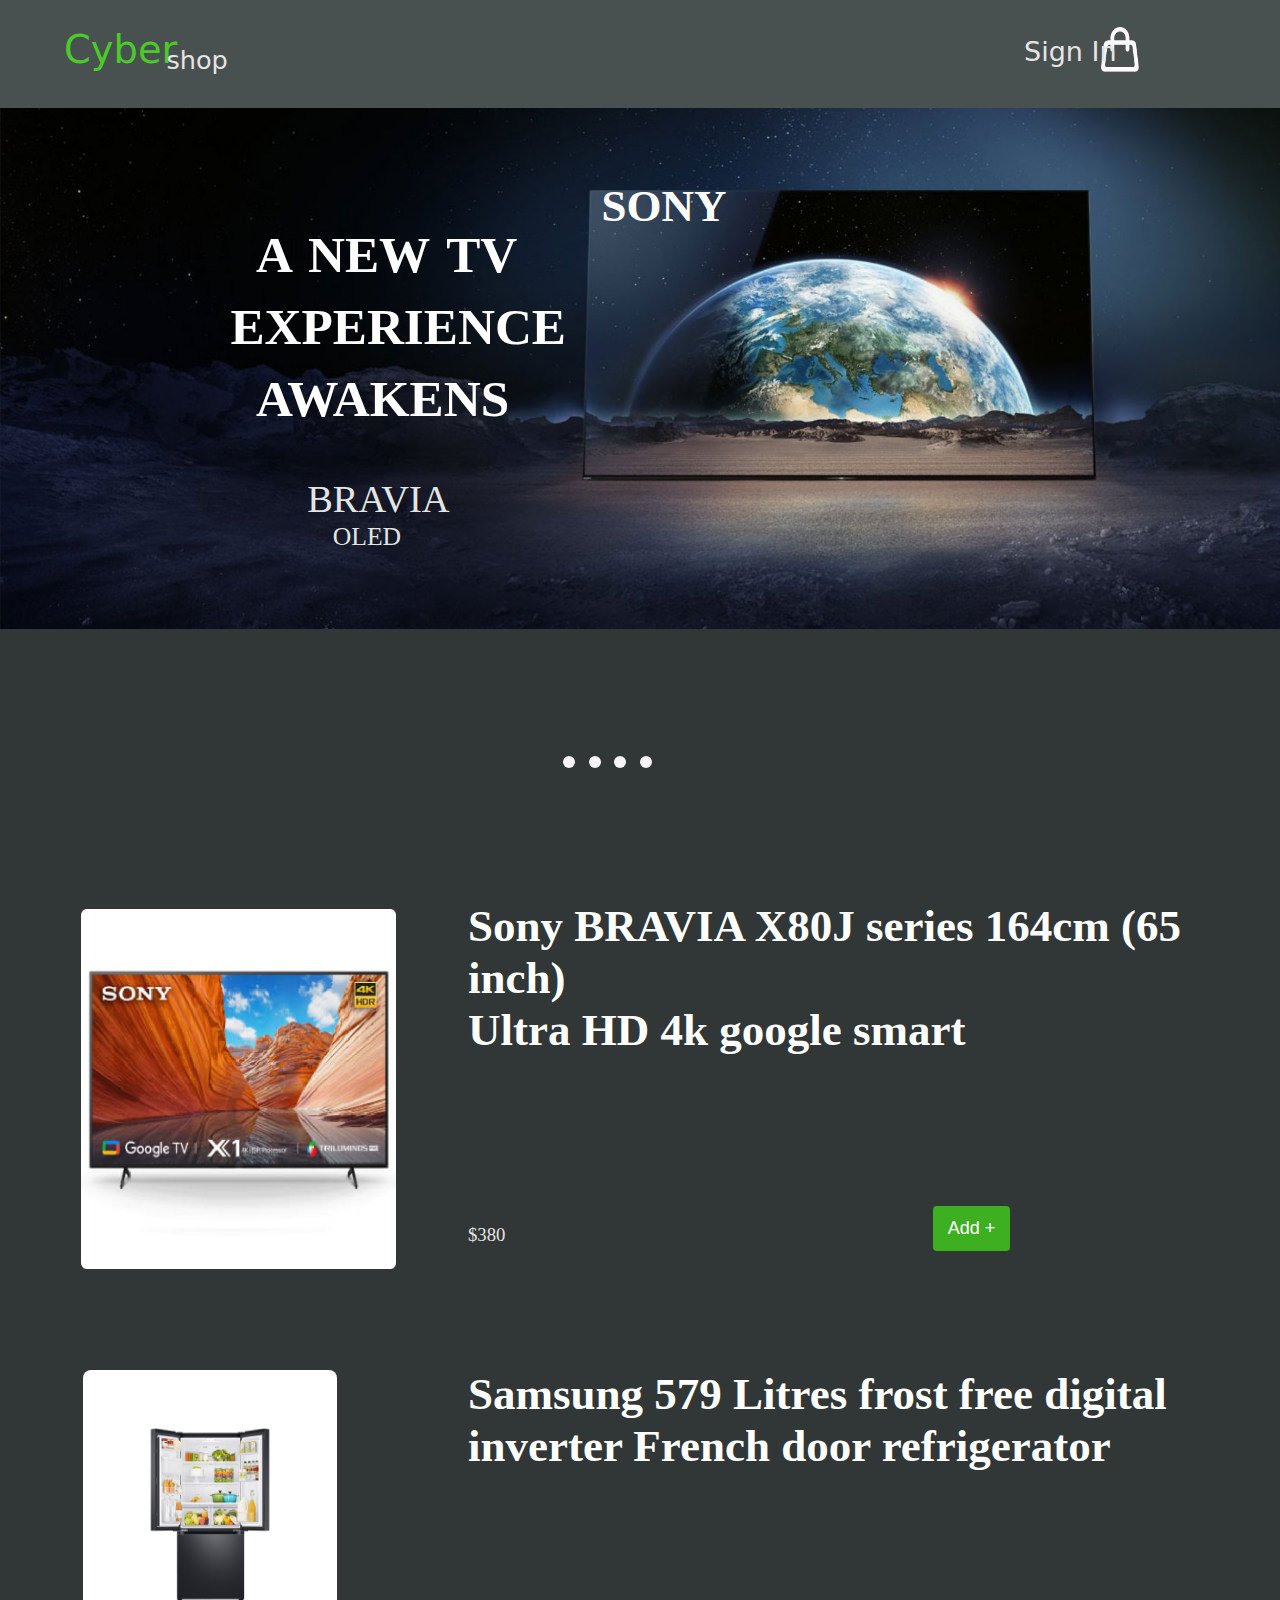
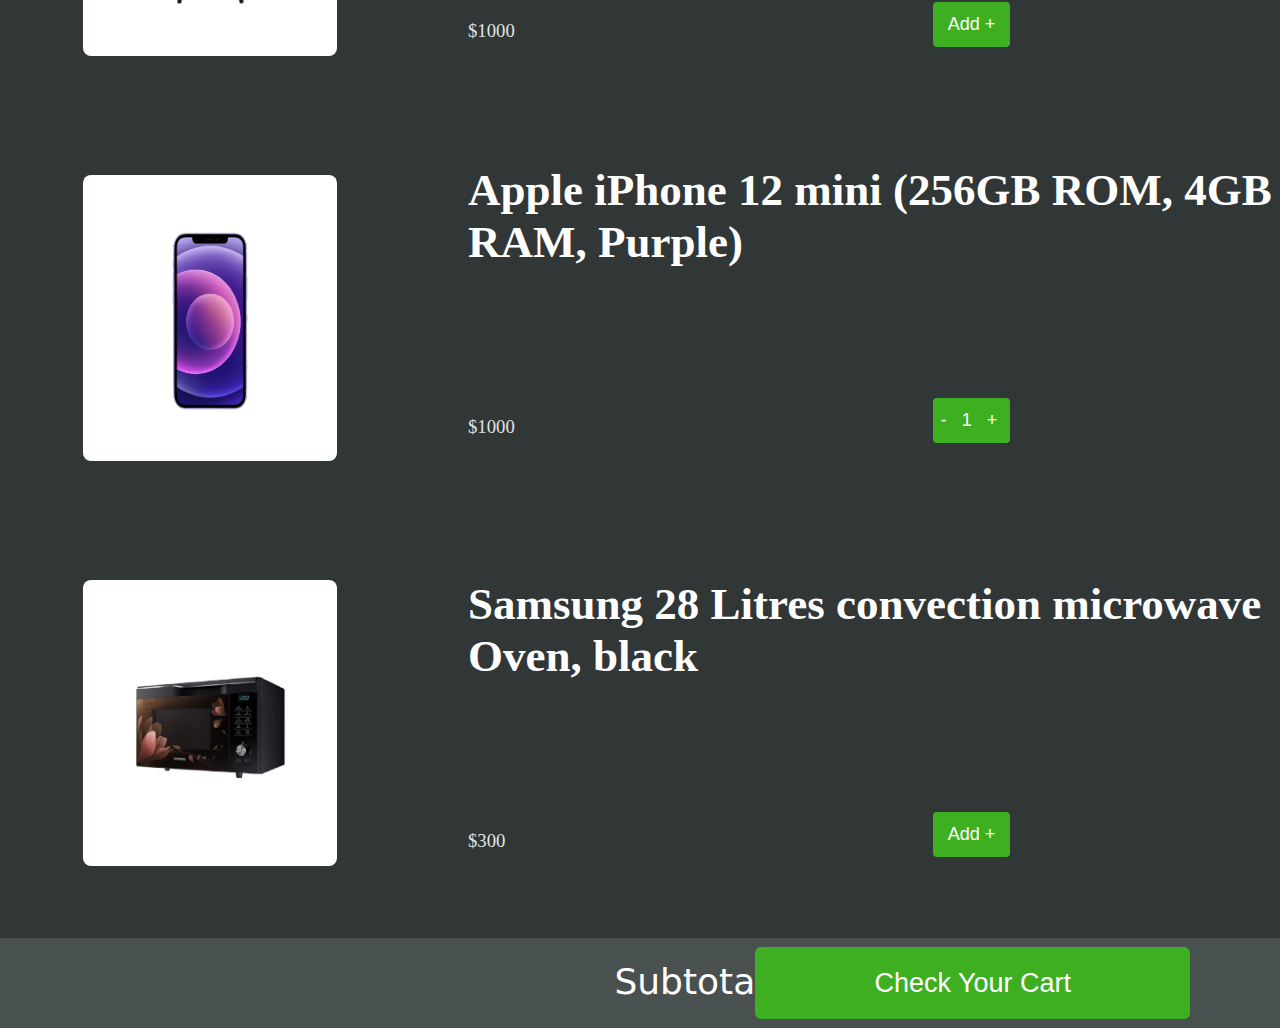
<file: index.html>
<!DOCTYPE html>
<html lang="en">
  <head>
    <meta charset="UTF-8" />
    <meta http-equiv="X-UA-Compatible" content="IE=edge" />
    <meta name="viewport" content="width=device-width, initial-scale=1.0" />

    <link rel="stylesheet" href="style.css" />

    <title>CYBER SHOP</title>
  </head>
  <body>
    <section>
      <img src="img/Mask Group 4.png" alt="this is background" />
      </div>
      <div class="anewtvexp">
      <!-- <img src="img/A NEW TVEXPERIENCEAWAKENS.png" class="anewtvexp" /> -->
      <h2 class="anewtv">A NEW TV</h2>
      <h1 class="exp">EXPERIENCE</h1>
      <h2 class="awa">AWAKENS</h2>
      </div>
      <div class="sony">
      <!-- <img src="img/sony-256.png" class="sony" /> -->
      <h2>SONY</h2>
      </div>
      <div class="bravo">
        <h2>BRAVIA</h2>
        <h3>OLED</h3>
        </div>
    </section>
    <!-- This is a section of all the subimages -->
  <section class=" subimages">
      
      <!-- class of tv -->
   <div class="tv">
       <img class="tvimg" src="img/sony tv.png">
       <h2 >Sony BRAVIA X80J series 164cm (65 inch)</br>
        Ultra HD 4k google smart</h2>
        <h3>$380</h3>
        <button class="btn">Add +</button>
    </div>
<!-- fridge as mobile phone  -->
    <div class="fridge">
        <img class ="refredige" src="img/phone.png">
        <h2>Apple iPhone 12 mini (256GB ROM, 4GB<br>
            RAM, Purple)
        <h3>$1000</h3>
        <button class="btn2">-  1  +</button>
    </div>


<!-- Phone as a fridge  -->
    <div class="phone">
        <img class="mob" src="img/fridge.png">
        <h2 > Samsung 579 Litres frost free digital<br>
            inverter French door refrigerator</h2>
            <h3>$1000</h3>
            <button class="btn1">Add +</button>
        </div>
    
        <!-- Class of microven  -->
    <div class="microoven">
            <img class="ove" src="img/oven.png">
            <h2 >Samsung 28 Litres convection microwave<br>
                Oven, black  </h2>
                <h3>$300</h3>
                <button class="btn3">Add +</button>
    </div>
    <!-- Division for navbar -->
    
    <div class="navbar">
        <div class="header">
        </div>
        <div class="cartpic">
            <a href="cart.html" >   <img class="cartt " src="img/cart.png" alt="this is a cart" > </a>
        </div>
        <div class="Cyber">
            <p>Cyber</p>
            <p class="shop">shop</p>
        </div>
        <div class="sign">
            <p class="sig"><a href="singin.html" value="Sign In">Sign In</a></p>
        </div>
        <div class="footer">
            <div class="total">
                <h1>Subtotal: $1000</h1>
                <a href="cart.html">  <button class="checkcart">Check Your Cart</button></a>

            </div>
        </div>
        <div class="menu">
            <div class="dots">

            </div>
            <div class="dots2">

            </div>
            <div class="dots3">

            </div>
            <div class="dots4">

            </div>
        </div>

    
        
    </section>
  </body>
</html>
</file>
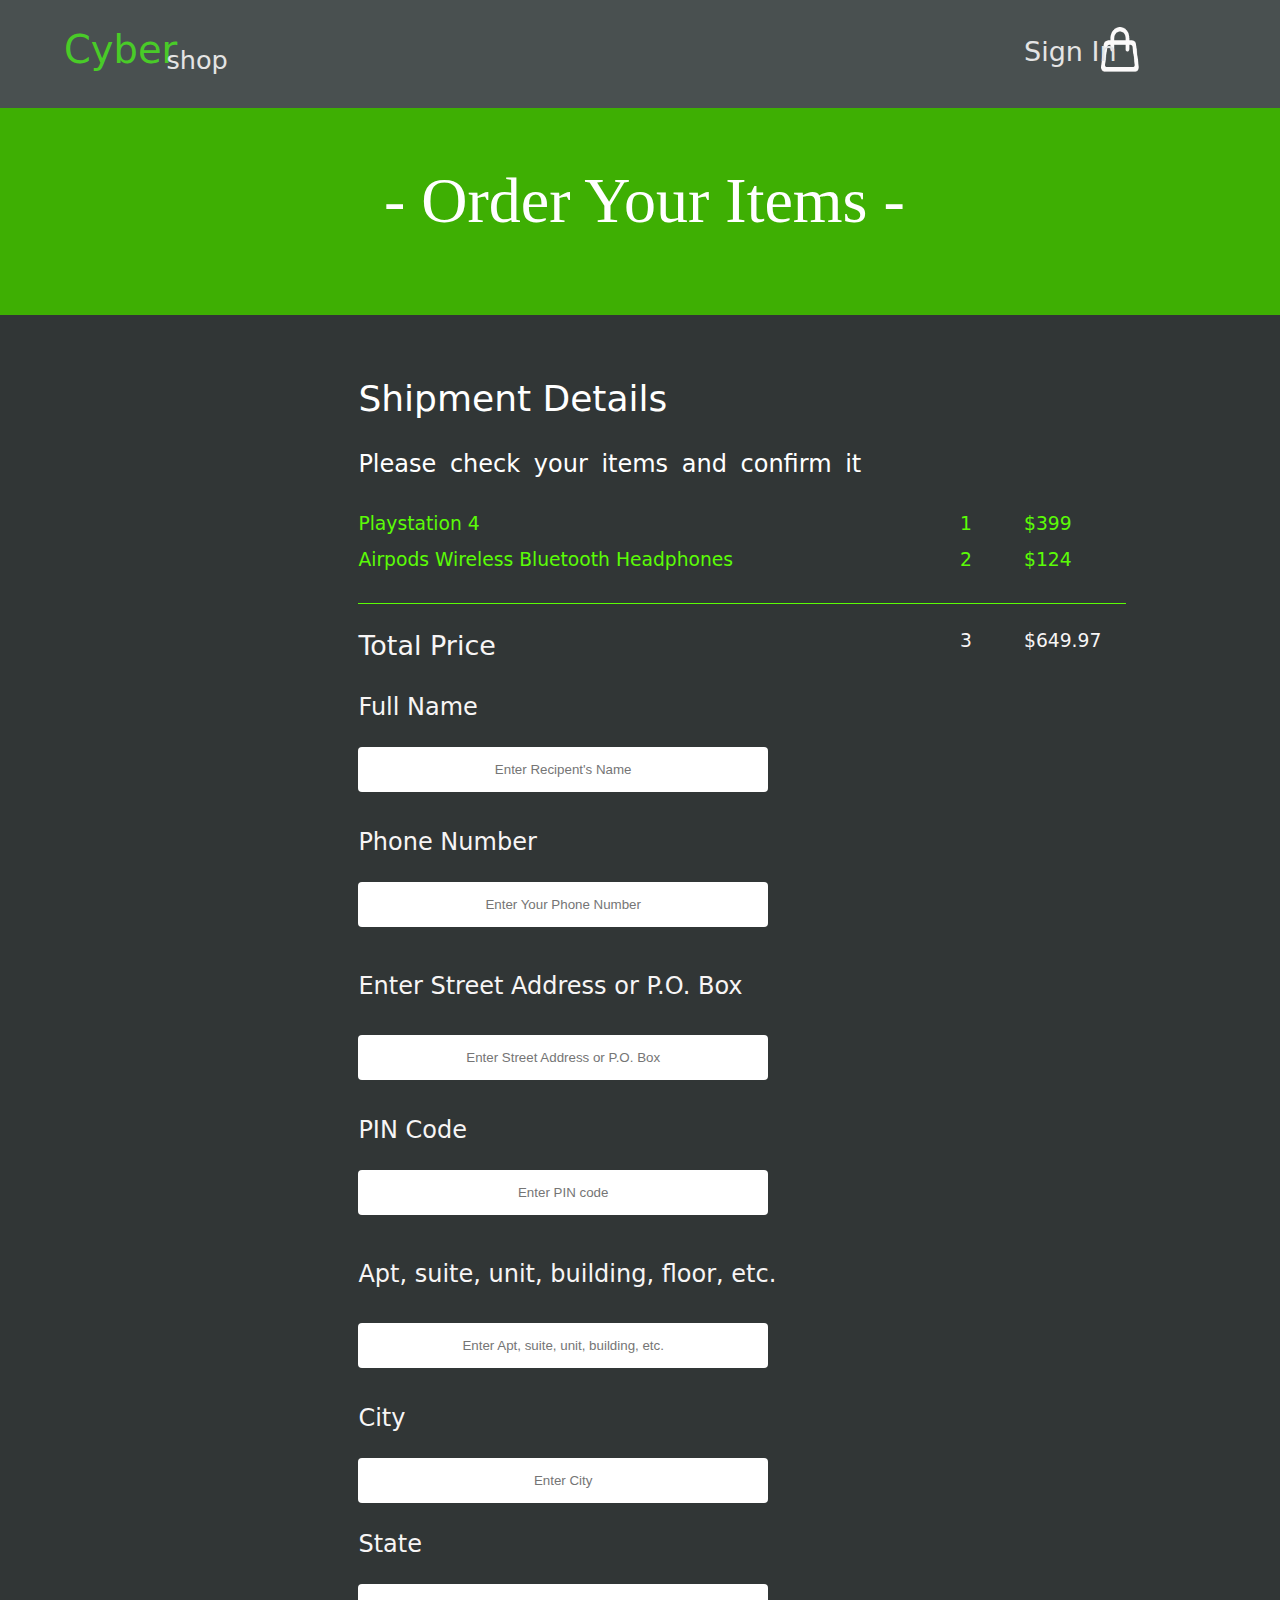
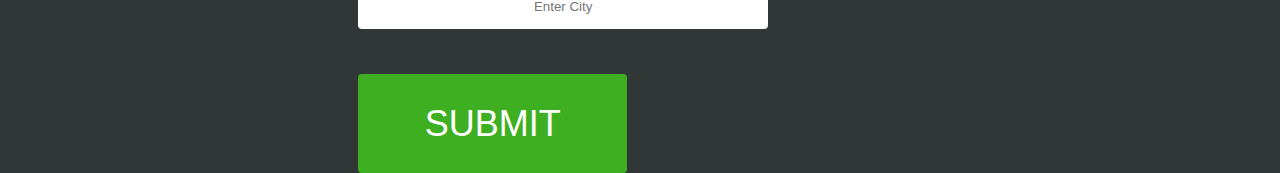
<file: cart.html>
<!DOCTYPE html>
<html lang="en">
  <head>
    <meta charset="UTF-8" />
    <meta http-equiv="X-UA-Compatible" content="IE=edge" />
    <meta name="viewport" content="width=device-width, initial-scale=1.0" />

    <link rel="stylesheet" href="style.css" />

    <title>CYBER SHOP</title>
  </head>
  <body>
    <section></section>
        <div class="navbar">
            <div class="header">
            </div>
        <div class="cartpic">
            <a href="cart.html" >  <img class="cartt " src="img/cart.png" alt="this is a cart"></a>
        </div>
        <div class="Cyber">
            <p>Cyber</p>
            <p class="shop">shop</p>
        </div>
        <div class="sign">
            <p class="sig"><a href="singin.html" value="Sign In">Sign In</a></p>
        </div>
    </section>
    <section class="ordercontain">
        <div class="orderitms">
            <h1>- Order Your Items -</h1>
        </div>
        <div class="shiphead">
            <h1>Shipment Details</h1>
            <h2 class="checksentence">Please check your items and confirm it</h2>
        </div>
        <div class="orderdetails">
            <div class="ordereditems">
                <h3>Playstation 4</h3>
                
            </div>
            <div class="ordereditems2">
                <h3>Airpods Wireless Bluetooth Headphones</h3>
            </div>
            <div class="line">

            </div>
            <div class="ordertotal">
                <h4>Total Price</h4>
            </div>
            <div class="orderquantity">
                <h3 class="quantity">1 </h3>
                <h3 class="cost">$399</h3>
                </div>
            <div class="orderquantity2">
                <h3 class="quantity2">2 </h3>
                <h3 class="cost2">$124</h3>
            </div>
            <div class="orderquantity">
                <h3 class="total">3 </h3>
                <h3 class="costtotal">$649.97</h3>
            </div>
            <div class="toenterdetails">
                <h2 class="name">Full Name</h2>
                <!-- <textarea placeholder="Enter Recepient's Name" ></textarea> -->
                <input type="text" class="emailField" placeholder="Enter Recipent's Name" style="text-align: center" name="email" />
            </div>
            <div class="phonenum">
                <h2 class="name">Phone Number</h2>
                <input type="text" class="phonenumber" placeholder="Enter Your Phone Number" style="text-align: center" name="email" />


            </div>
            <div class="address">
                <h2 class="name">Enter Street Address or P.O. Box </h2>
                <input type="text" class="streetaddress" placeholder="Enter Street Address or P.O. Box" style="text-align: center" name="email" />


            </div>
            <div class="pin">
                <h2 class="name">PIN Code</h2>
                <input type="text" class="pincode" placeholder="Enter PIN code" style="text-align: center" name="email" />


            </div>
            <div class="aptsuite">
                <h2 class="name">Apt, suite, unit, building, floor, etc. </h2>
                <input type="text" class="unit" placeholder="Enter Apt, suite, unit, building, etc." style="text-align: center" name="email" />


            </div>
            <div class="city">
                <h2 class="name">City</h2>
                <input type="text" class="citydetails" placeholder="Enter City" style="text-align: center" name="email" />


            </div>
            <div class="state">
                <h2 class="name">State</h2>
                <input type="text" class="statedetails" placeholder="Enter City" style="text-align: center" name="email" />


            </div>
            <button type="submit" class="submitbutton">SUBMIT</button>
        </div>






    </section>
  </body>
</html>
</file>
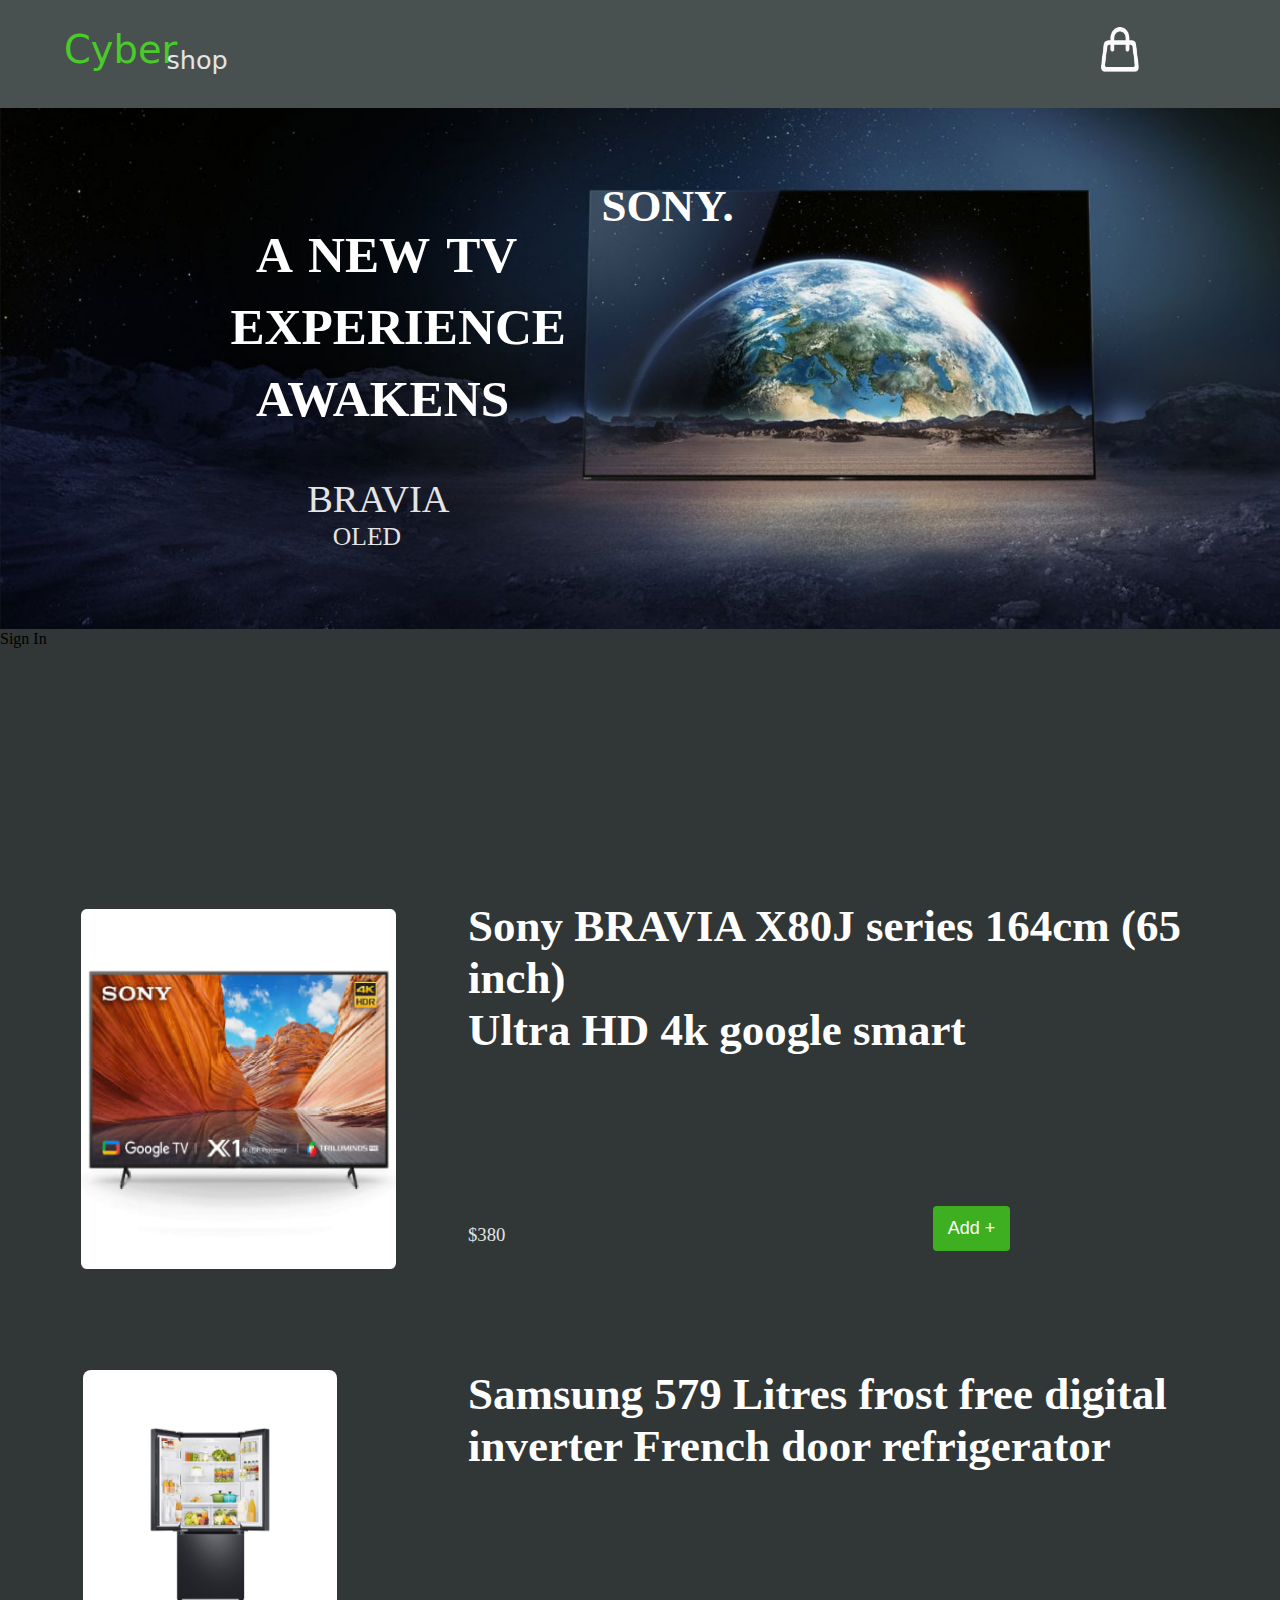
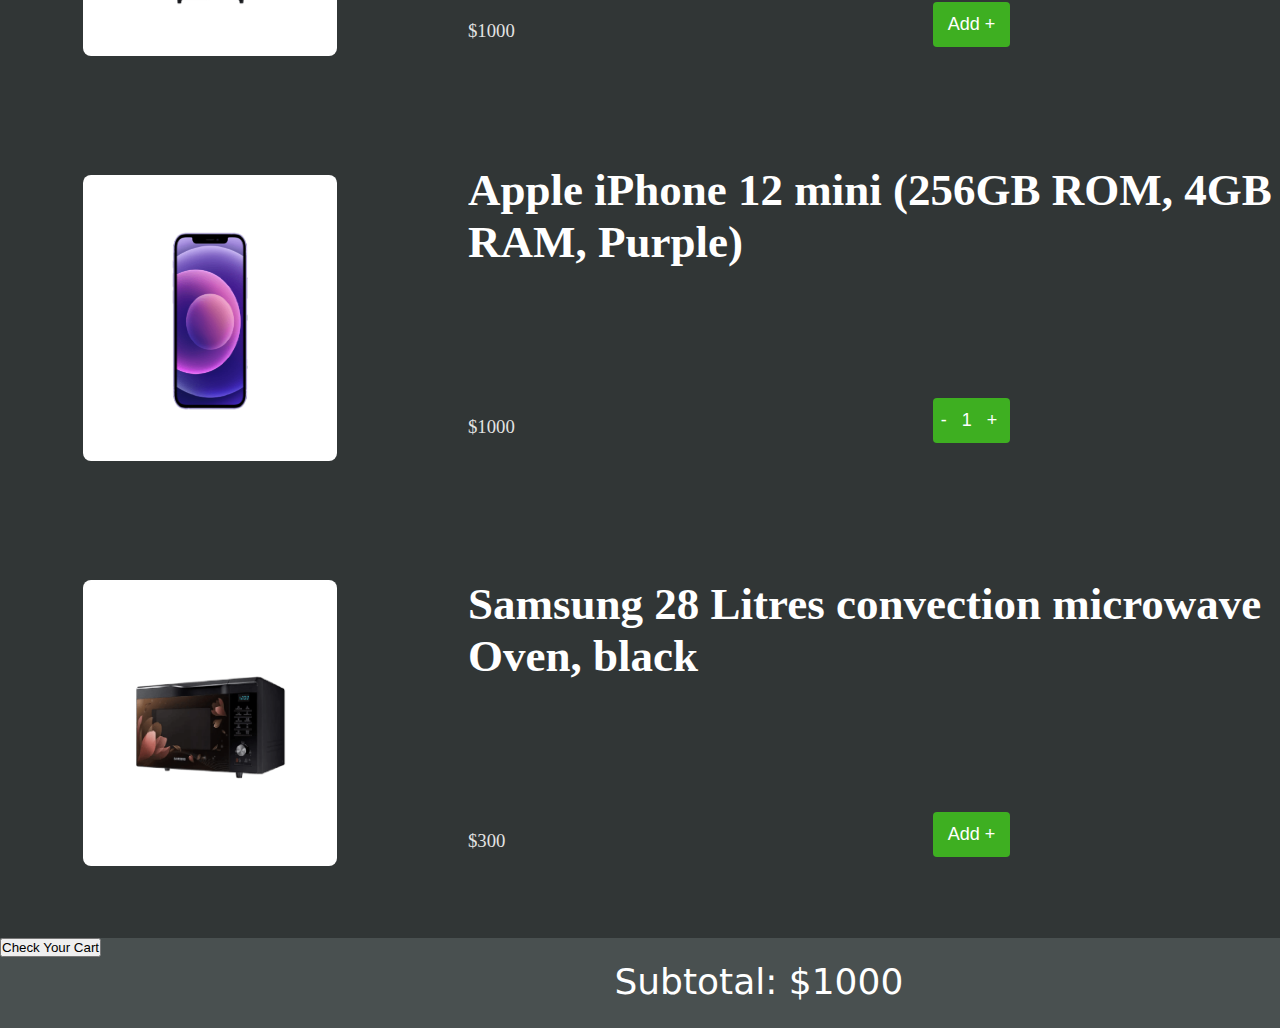
<file: items.html>
<!DOCTYPE html>
<html lang="en">
  <head>
    <meta charset="UTF-8" />
    <meta http-equiv="X-UA-Compatible" content="IE=edge" />
    <meta name="viewport" content="width=device-width, initial-scale=1.0" />

    <link rel="stylesheet" href="style.css" />

    <title>CYBER SHOP</title>
  </head>
  <body>
    <section class="basiccontent">
      <img src="img/Mask Group 4.png" alt="this is background" />
      </div>
      <div class="anewtvexp">
      <!-- <img src="img/A NEW TVEXPERIENCEAWAKENS.png" class="anewtvexp" /> -->
      <h2 class="anewtv">A NEW TV</h2>
      <h1 class="exp">EXPERIENCE</h1>
      <h2 class="awa">AWAKENS</h2>
      </div>
      <div class="sony">
      <!-- <img src="img/sony-256.png" class="sony" /> -->
      <h2>SONY.</h2>
      </div>
      <div class="bravo">
        <h2>BRAVIA</h2>
        <h3>OLED</h3>
        </div>
    </section>
    <!-- This is a section of all the subimages -->
  <section class=" subimages">
      <!-- class of tv -->
<ul>
    <li>
   <div class="tv">
       <img class="tvimg" src="img/sony tv.png">
       <h2 >Sony BRAVIA X80J series 164cm (65 inch)</br>
        Ultra HD 4k google smart</h2>
        <h3>$380</h3>
        <button class="btn">Add +</button>
    </div>
    </li>
    <li>
<!-- fridge as mobile phone  -->
    <div class="fridge">
        <img class ="refredige" src="img/phone.png">
        <h2>Apple iPhone 12 mini (256GB ROM, 4GB<br>
            RAM, Purple)
        <h3>$1000</h3>
        <button class="btn2">-  1  +</button>
    </div>
    </li>
    <li>

<!-- Phone as a fridge  -->
    <div class="phone">
        <img class="mob" src="img/fridge.png">
        <h2 > Samsung 579 Litres frost free digital<br>
            inverter French door refrigerator</h2>
            <h3>$1000</h3>
            <button class="btn1">Add +</button>
        </div>
    </li>
    <li>
        <!-- Class of microven  -->
    <div class="microoven">
            <img class="ove" src="img/oven.png">
            <h2 >Samsung 28 Litres convection microwave<br>
                Oven, black  </h2>
                <h3>$300</h3>
                <button class="btn3">Add +</button>
    </div>
    </li>
</ul>
    <!-- Division for navbar -->
    
    <div class="navbar">
        <div class="header">
        </div>
        <div class="cartpic">
            <img class="cartt " src="img/cart.png" alt="this is a cart">
        </div>
        <div class="Cyber">
            <p>Cyber</p>
            <p class="shop">shop</p>
        </div>
        <div class="sign">
            <p class="sig">Sign In</p>
        </div>
        <div class="footer">
            <div class="total">
                <h1>Subtotal: $1000</h1>
                <button class="checkcart">Check Your Cart</button>

            </div>
        </div>
        

    
        
    </section>
  </body>
</html>
</file>
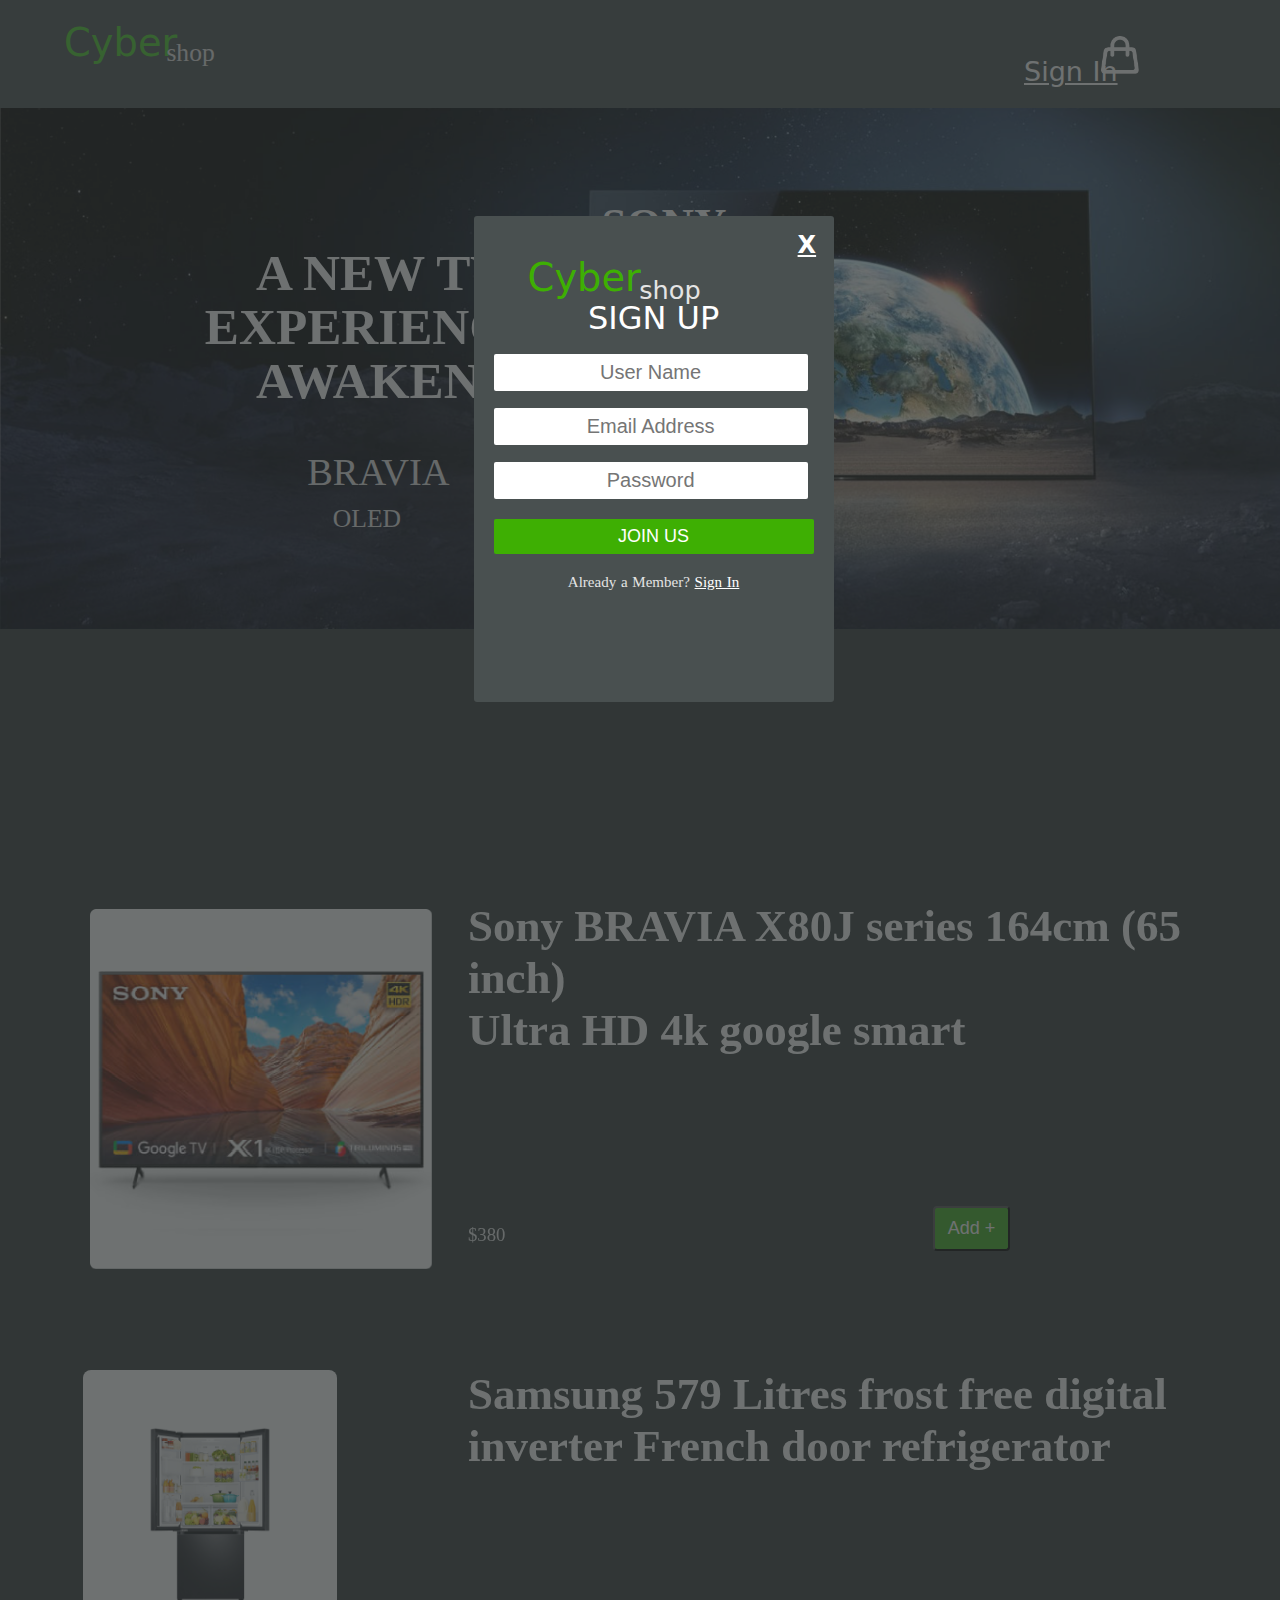
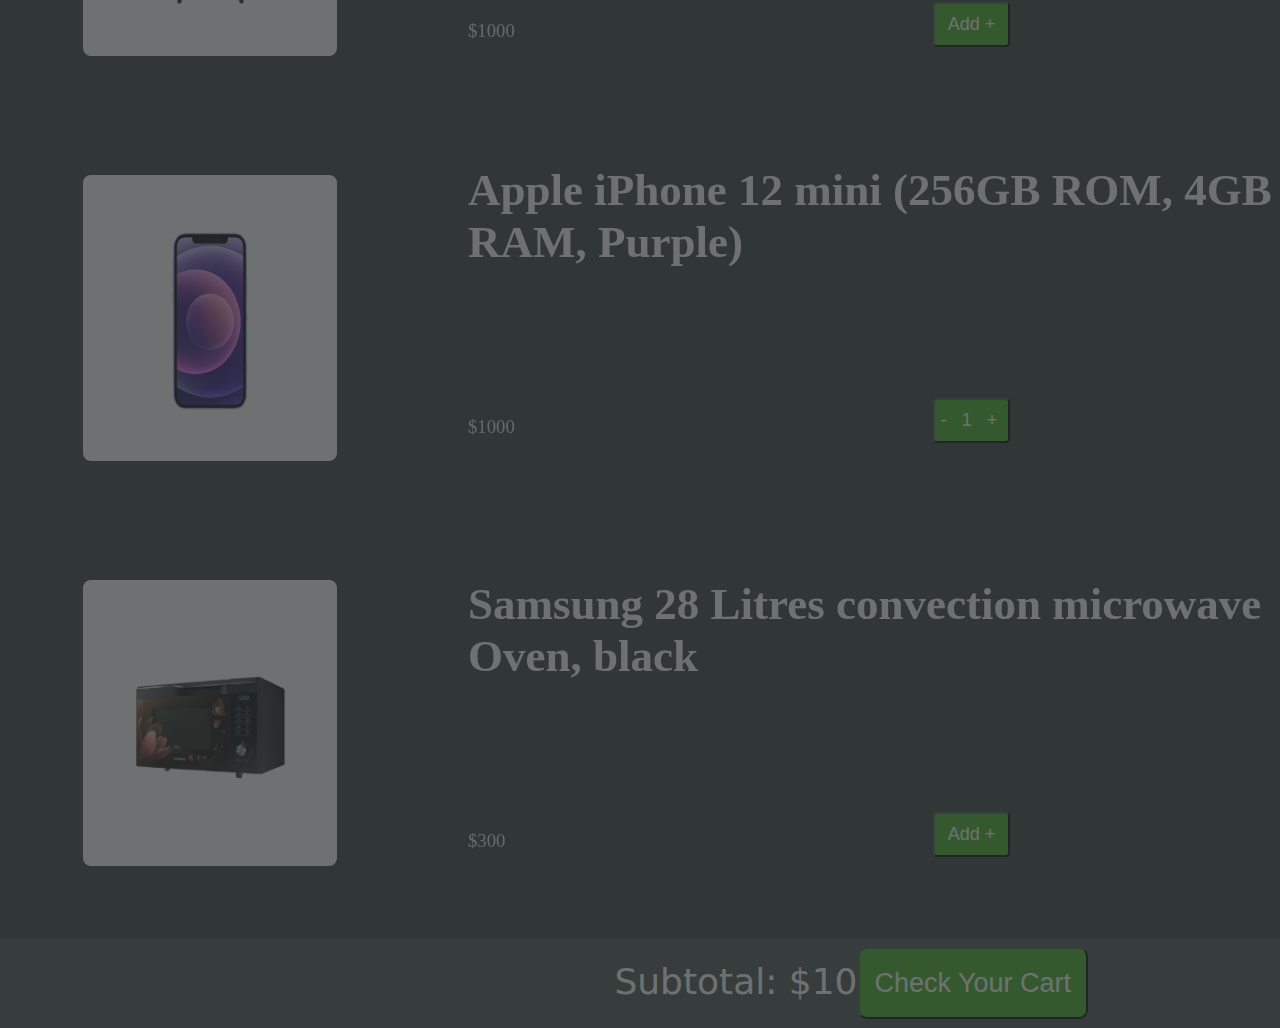
<file: signup.html>
<!DOCTYPE html>
<html lang="en">
  <head>
    <meta charset="UTF-8" />
    <meta http-equiv="X-UA-Compatible" content="IE=edge" />
    <meta name="viewport" content="width=device-width, initial-scale=1.0" />

    <link rel="stylesheet" href="style2.css" />

    <title>CYBER SHOP</title>
  </head>
  <body>
<div class="trans">
    <section>
      <img src="img/Mask Group 4.png" alt="this is background" />
    
      <div class="anewtvexp">
      <!-- <img src="img/A NEW TVEXPERIENCEAWAKENS.png" class="anewtvexp" /> -->
      <h2 class="anewtv">A NEW TV</h2>
      <h1 class="exp">EXPERIENCE</h1>
      <h2 class="awa">AWAKENS</h2>
      </div>
      <div class="sony">
      <!-- <img src="img/sony-256.png" class="sony" /> -->
      <h2>SONY</h2>
      </div>
      <div class="bravo">
        <h2>BRAVIA</h2>
        <h3>OLED</h3>
        </div>
    </section>
    <!-- This is a section of all the subimages -->
  <section class=" subimages">
      <!-- class of tv -->
   <div class="tv">
       <img class="tvimg" src="img/sony tv.png">
       <h2 >Sony BRAVIA X80J series 164cm (65 inch)</br>
        Ultra HD 4k google smart</h2>
        <h3>$380</h3>
        <button class="btn">Add +</button>
    </div>
<!-- fridge as mobile phone  -->
    <div class="fridge">
        <img class ="refredige" src="img/phone.png">
        <h2>Apple iPhone 12 mini (256GB ROM, 4GB<br>
            RAM, Purple)</h2>
        <h3>$1000</h3>
        <button class="btn2">-  1  +</button>
    </div>


<!-- Phone as a fridge  -->
    <div class="phone">
        <img class="mob" src="img/fridge.png">
        <h2 > Samsung 579 Litres frost free digital<br>
            inverter French door refrigerator</h2>
            <h3>$1000</h3>
            <button class="btn1">Add +</button>
        </div>
    
        <!-- Class of microven  -->
    <div class="microoven">
            <img class="ove" src="img/oven.png">
            <h2 >Samsung 28 Litres convection microwave<br>
                Oven, black  </h2>
                <h3>$300</h3>
                <button class="btn3">Add +</button>
    </div>
    <!-- Division for navbar -->
    
    <div class="navbar">
        <div class="header">
        </div>
        <div class="cartpic">
            <img class="cartt " src="img/cart.png" alt="this is a cart">
        </div>
        <div class="Cyber">
            <p class="cyb">Cyber</p>
            <p class="shop">shop</p>
        </div>
        <div class="sign">
            <p class="sig"><a href="singin.html" value="Sign In">Sign In</a></p>
        </div>
        <div class="footer">
            <div class="total">
                <h1>Subtotal: $1000</h1>
                <button class="checkcart">Check Your Cart</button>

            </div>
        </div>
        </div>
    </div>
    

    <div class="signup-box">
        <h2 class="cancelbtn" ><a href="index.html">X</a></h2>
        <p class="cybe">Cyber</p>
        <p class="shopp">shop</p>
      <h1 class="signnn">SIGN UP</h1>
      
        
    
      
      <form>
        
        <input type="text" placeholder="User Name" />
       
        
        <input type="email" placeholder="Email Address"  />
        
        <input type="password" placeholder="Password"   />
        
        <input type="button" value="JOIN US"  />
      </form>
      <p>
        Already a Member?
        <a href="singin.html">Sign In</a>
      </p>
    </div>
    
  </body>
</html>



    
    
        
    </section>
  </body>
</html>
</file>
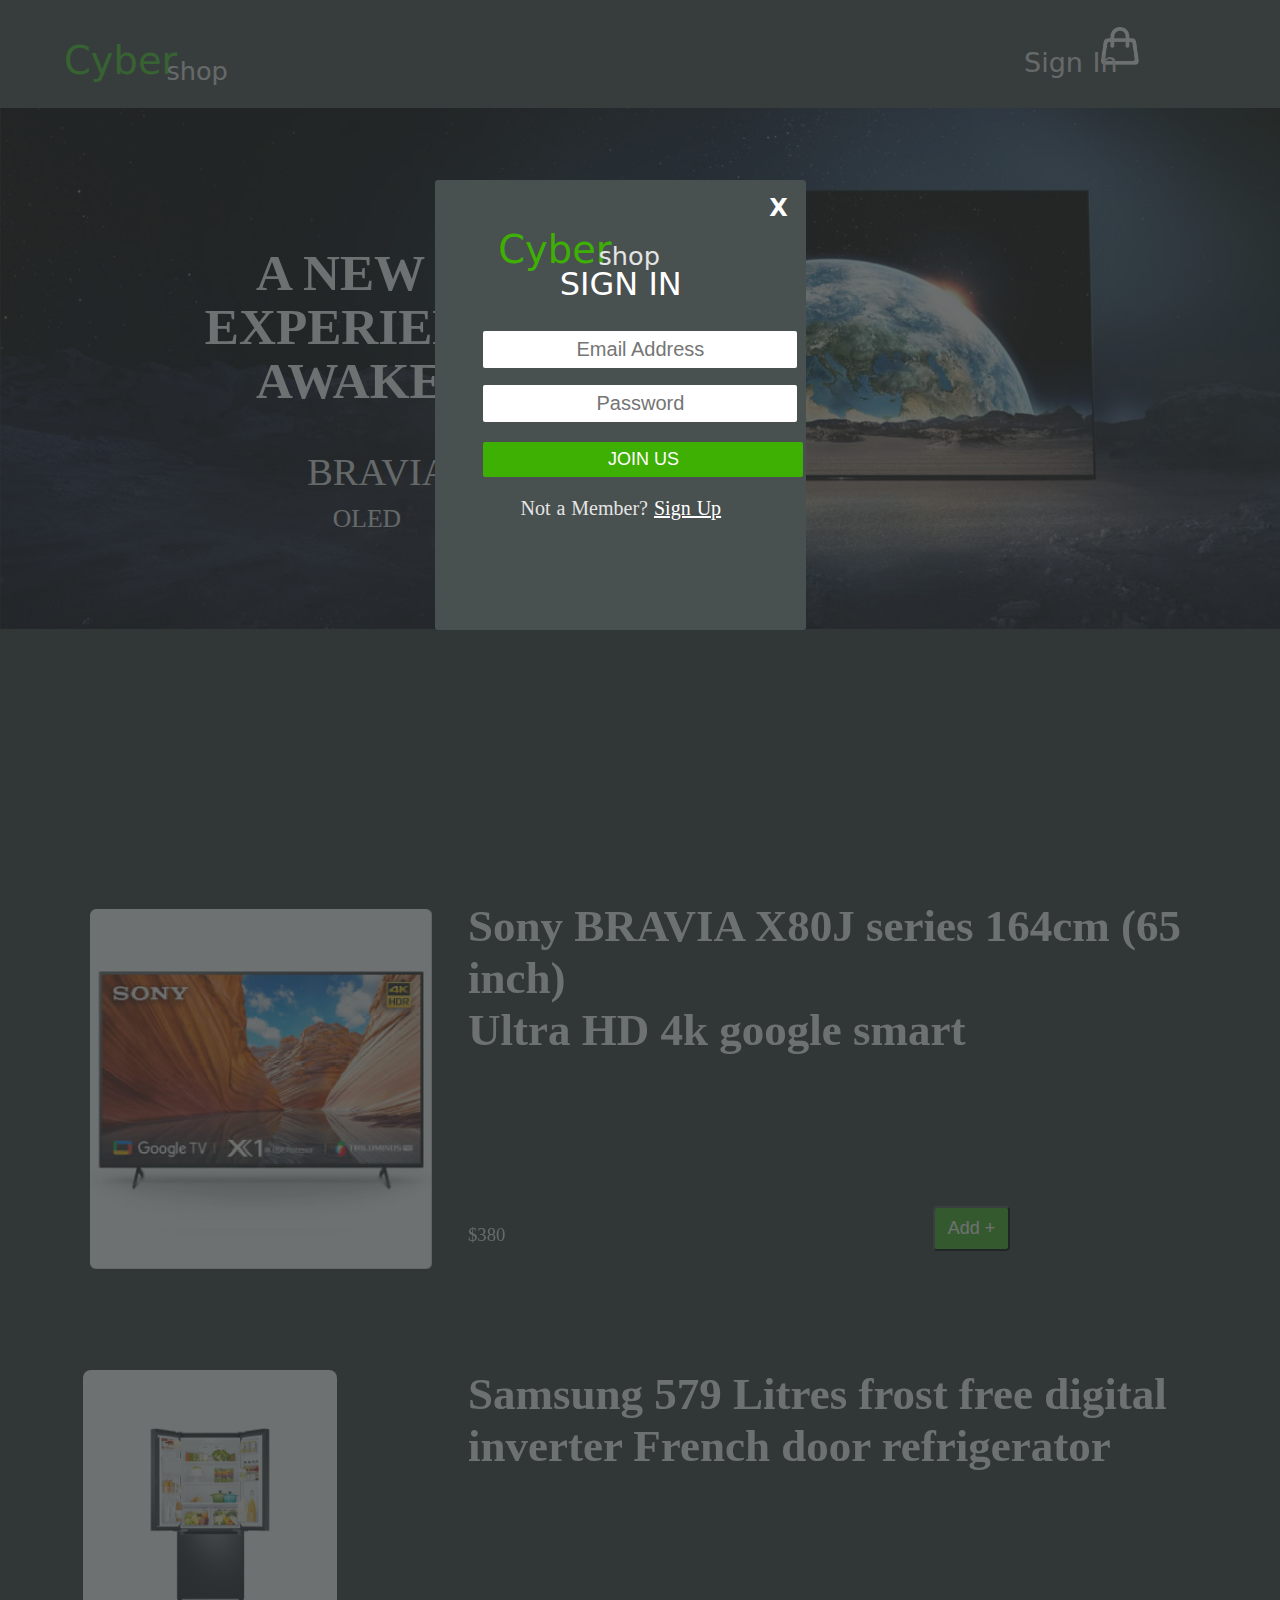
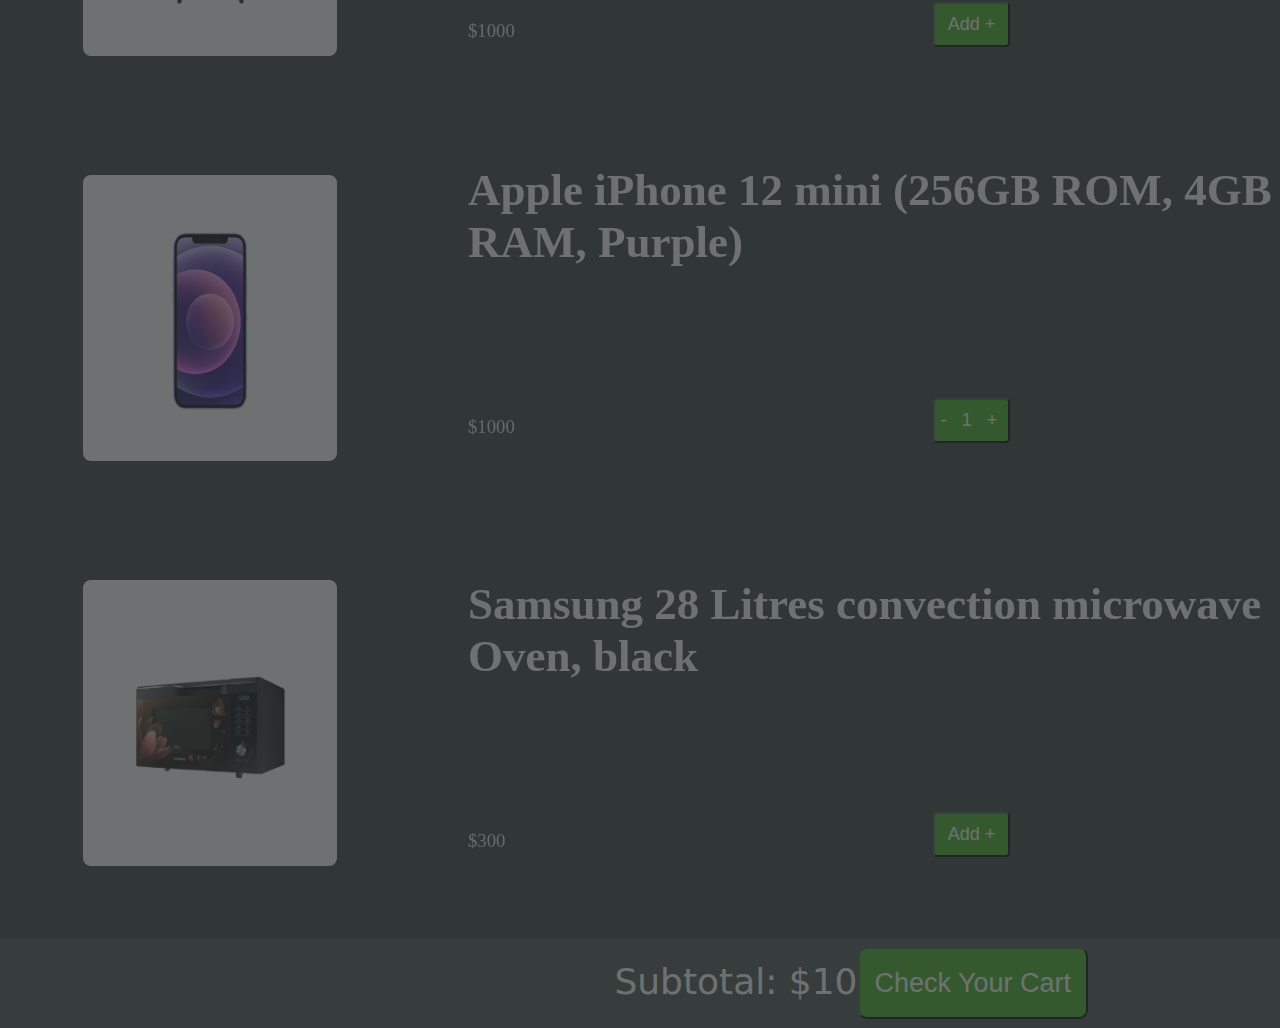
<file: singin.html>
<!DOCTYPE html>
<html lang="en">
  <head>
    <meta charset="UTF-8" />
    <meta http-equiv="X-UA-Compatible" content="IE=edge" />
    <meta name="viewport" content="width=device-width, initial-scale=1.0" />

    <link rel="stylesheet" href="style3.css" />

    <title>CYBER SHOP</title>
  </head>
  <body>
<div class="trans">
    <section class="basiccontent">
      <img src="img/Mask Group 4.png" alt="this is background" />
    
      <div class="anewtvexp">
      <!-- <img src="img/A NEW TVEXPERIENCEAWAKENS.png" class="anewtvexp" /> -->
      <h2 class="anewtv">A NEW TV</h2>
      <h1 class="exp">EXPERIENCE</h1>
      <h2 class="awa">AWAKENS</h2>
      </div>
      <div class="sony">
      <!-- <img src="img/sony-256.png" class="sony" /> -->
      <h2>SONY.</h2>
      </div>
      <div class="bravo">
        <h2>BRAVIA</h2>
        <h3>OLED</h3>
        </div>
    </section>
    <!-- This is a section of all the subimages -->
  <section class=" subimages">
      <!-- class of tv -->
   <div class="tv">
       <img class="tvimg" src="img/sony tv.png">
       <h2 >Sony BRAVIA X80J series 164cm (65 inch)</br>
        Ultra HD 4k google smart</h2>
        <h3>$380</h3>
        <button class="btn">Add +</button>
    </div>
<!-- fridge as mobile phone  -->
    <div class="fridge">
        <img class ="refredige" src="img/phone.png">
        <h2>Apple iPhone 12 mini (256GB ROM, 4GB<br>
            RAM, Purple)</h2>
        <h3>$1000</h3>
        <button class="btn2">-  1  +</button>
    </div>


<!-- Phone as a fridge  -->
    <div class="phone">
        <img class="mob" src="img/fridge.png">
        <h2 > Samsung 579 Litres frost free digital<br>
            inverter French door refrigerator</h2>
            <h3>$1000</h3>
            <button class="btn1">Add +</button>
        </div>
    
        <!-- Class of microven  -->
    <div class="microoven">
            <img class="ove" src="img/oven.png">
            <h2 >Samsung 28 Litres convection microwave<br>
                Oven, black  </h2>
                <h3>$300</h3>
                <button class="btn3">Add +</button>
    </div>
    <!-- Division for navbar -->
    
    <div class="navbar">
        <div class="header">
        </div>
        <div class="cartpic">
            <img class="cartt " src="img/cart.png" alt="this is a cart">
        </div>
        <div class="Cyber">
            <p class="cyb">Cyber</p>
            <p class="shop">shop</p>
        </div>
        <div class="sign">
            <p class="sig">Sign In</p>
        </div>
        <div class="footer">
            <div class="total">
                <h1>Subtotal: $1000</h1>
                <button class="checkcart">Check Your Cart</button>

            </div>
        </div>
        </div>
    </div>
    
    <div class="login-box">
        <h2 class="cancelbtn" href="#">X</h2>
        <p class="cybe">Cyber</p>
        <p class="shopp">shop</p>
        <h1 class="signnnnn">SIGN IN</h1>
        <form class="loginnnn">
          
          <input type="email" placeholder="Email Address" />
          
          <input type="password" placeholder="Password" />
          <input type="button" value="JOIN US" />
        </form>
        <p>
            Not a Member?
            <a href="#">Sign Up</a>
          </p>
      </div>

    
  



    
    
        
    </section>
  </body>
</html>
</file>
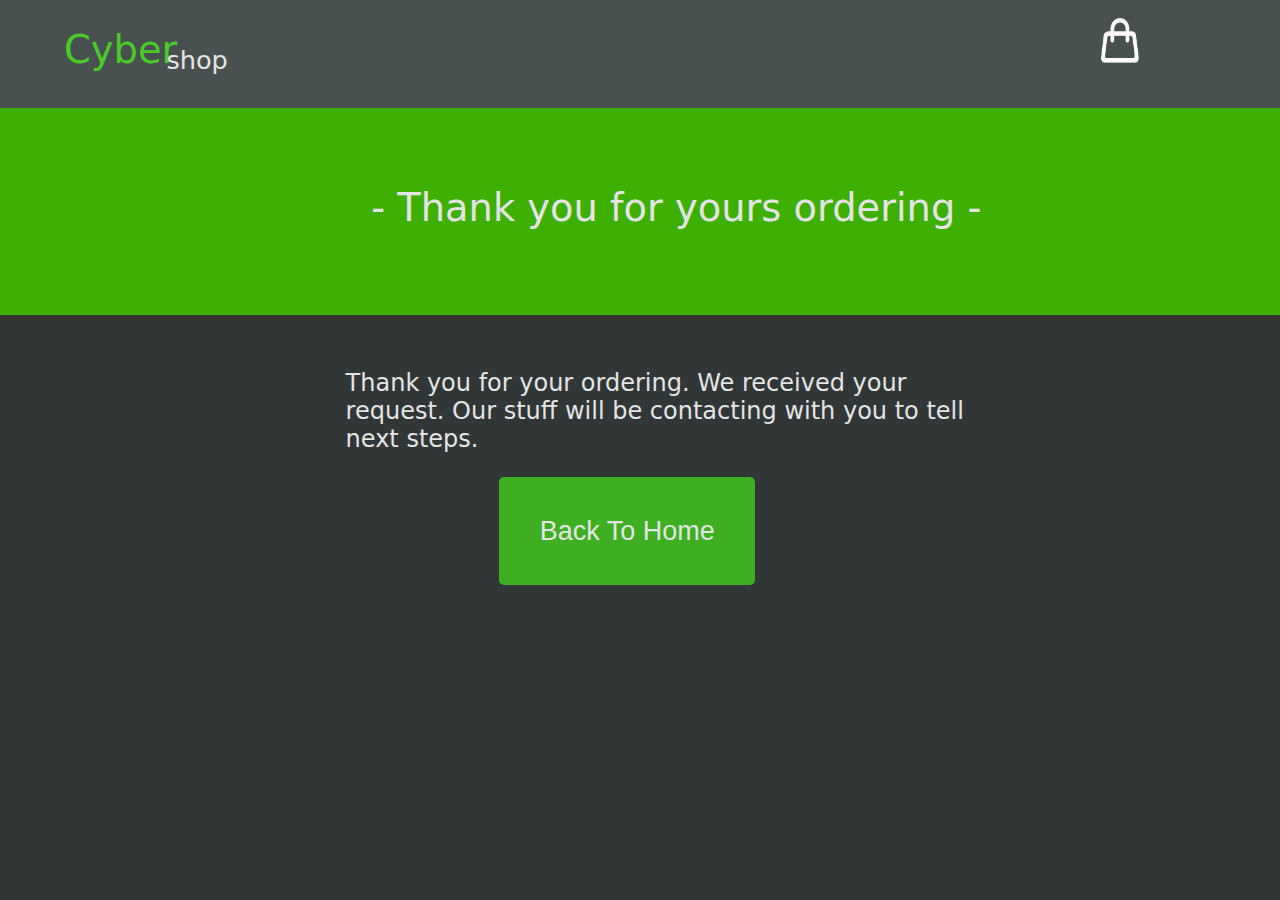
<file: thankyou.html>
<!DOCTYPE html>
<html lang="en">
  <head>
    <meta charset="UTF-8" />
    <meta http-equiv="X-UA-Compatible" content="IE=edge" />
    <meta name="viewport" content="width=device-width, initial-scale=1.0" />

    <link rel="stylesheet" href="style.css" />

    <title>CYBER SHOP</title>
  </head>
  <body>
    <div class="orderitms">
      <h1 class="dismsg">- Thank you for yours ordering -</h1>
    </div>
    <div class="navbar">
      <div class="header"></div>
    </div>
    <div class="cartpic">
      <img class="cartt" src="img/cart.png" alt="this is a cart" />
    </div>
    <div class="Cyber">
      <p>Cyber</p>
      <p class="shop">shop</p>
    </div>
    <div class="sign">
      <p class="sig">Sign In</p>
    </div>
    <div class="thankyoumsg">
      <h2 class="thankmsg">
        Thank you for your ordering. We received your request. Our stuff will be
        contacting with you to tell next steps.
      </h2>
      <button type="submit" class="homebtn">Back To Home</button>
    </div>
  </body>
</html>
</file>
<file: style.css>
* {
  margin: 0%;
  padding: 0;
}

body {
  background-color: #313636;
}

img {
  width: 100%;

  top: 75px;
  left: 0%;
  position: relative;
}

/*************
STYLING FOR THE BACKGROUND IMAGE
*************/

/* img.anewtvexp {
  width: 29%;
  position: absolute;
  top: 24%;
  left: 14%;
} */

.anewtvexp .anewtv {
  color: white;
  position: absolute;
  font-size: 6vh;
  left: 20vw;
  top: 25%;
  font-size: 4vw;
  font-family: roboto, "Helvetica Neue";
  word-spacing: 5px;
}
.anewtvexp .exp {
  left: 18%;
  color: white;
  top: 18%;
  position: absolute;
  top: 33%;
  font-size: 4vw;
  font-family: roboto, "Helvetica Neue";
}
.anewtvexp .awa {
  color: white;
  position: absolute;
  top: 41%;
  left: 20vw;
  font-size: 4vw;
  font-family: roboto, "Helvetica Neue";
}

.sony h2 {
  width: 14%;
  position: absolute;
  left: 47%;
  top: 20%;
  color: white;
  font-size: 5vh;
}
.bravo h2 {
  position: absolute;
  color: #e4e4e4;
  left: 24%;
  top: 25;
  top: 53%;
  font-size: 3vw;
  font-weight: 100;
  font-family: roboto, "Helvetica Neue";
}
.bravo h3 {
  color: #e4e4e4;
  position: absolute;
  font-size: 2vw;
  font-weight: lighter;
  top: 58%;
  left: 26%;
  font-family: roboto, "Helvetica Neue";
}
/* @media screen and (max-width: 400px) {
  img.anewtvexp {
    width: 29%;
    height: 30vh;
    left: 13%;
    position: absolute;
    top: 32%;
  }
  img.sony {
    width: 10%;
    position: absolute;
    left: 47%;
    top: 12%;
    height: 27vh;
  }
  img {
    width: 100%;
    height: 20vh;
    top: 75px;
    left: 0%;
    position: relative;
  }
} */
@media only screen and (max-width: 800px) {
  .anewtvexp .anewtv {
    color: white;
    position: absolute;
    font-size: 6vh;
    left: 18vw;
    top: 20%;
    font-size: 4vw;
  }
  .anewtvexp .exp {
    left: 17%;
    color: white;
    top: 20%;
    position: absolute;
    top: 22%;
    font-size: 4vw;
  }
  .anewtvexp .awa {
    color: white;
    position: absolute;
    top: 24%;
    left: 18vw;
    font-size: 4vw;
  }
  .sony h2 {
    width: 12%;
    position: absolute;
    left: 47%;
    top: 15%;
    height: 26vh;
    color: white;
    font-size: 5vw;
  }
  img {
    width: 100%;
    height: 20vh;
    top: 75px;
    left: 0%;
    position: relative;
    height: 35vh;
  }
  .bravo h2 {
    position: absolute;
    color: #e4e4e4;
    left: 22%;
    top: 25;
    top: 29%;
    font-size: 100;
    font-size: 3vw;
    font-weight: 100;
  }
  .bravo h3 {
    color: #e4e4e4;
    position: absolute;
    font-size: 2vw;
    font-weight: lighter;
    top: 31%;
    left: 24%;
  }
}

/************
STYLING FOR TV
************/
.tv {
  background-color: #313636;
}
.subimages .tv img.tvimg {
  width: 35vh;
  height: 40vh;
  left: 9vh;
  position: absolute;
  top: 101vh;
  /* overflow: hidden; */
}
.subimages .tv h2 {
  color: white;
  font-size: 5vh;
  position: absolute;
  top: 100vh;
  left: 52vh;
  /* overflow: hidden; */
  font-family: roboto, "Helvetica Neue";
}
.subimages .tv h3 {
  color: #e4e4e4;
  position: absolute;
  left: 52vh;
  top: 136vh;
  font-weight: 100;
  font-family: roboto, "Helvetica Neue";
}
/* .subimages .tv {
  width: 100%;
} */
.subimages .tv .btn {
  background-color: rgb(62, 175, 33);
  width: 6%;
  border-radius: 4px;
  height: 5vh;
  font-size: large;
  position: absolute;
  right: 30vh;

  top: 134vh;
  color: white;
  border: none;
}
@media only screen and (max-width: 800px) {
  .tv {
    background-color: #313636;
  }
  .subimages .tv img.tvimg {
    width: 26vh;
    height: 26vh;
    left: 2vh;
    position: relative;
    top: 20vh;
    overflow: hidden;
  }
  .subimages .tv h2 {
    color: white;
    font-size: 4vw;
    position: absolute;
    top: 56vh;
    left: 30vh;
    overflow: scroll;
  }
  .subimages .tv h3 {
    color: #e4e4e4;
    position: absolute;
    left: 30vh;
    top: 76vh;
    font-weight: 100;
    font-size: 3vh;
  }
  /* .subimages .tv {
        width: 100%;
      } */
  .subimages .tv .btn {
    width: 20%;
    border-radius: 4px;
    height: 5vh;
    font-size: large;
    position: absolute;
    right: 2vh;
    top: 75vh;
    color: white;
    border: none;
  }
}

/**** 
STYLING FOR THE FRIDGE
*****/

.subimages .phone img.mob {
  height: 20%;
  background-color: white;
  width: 12%;
  padding: 50px;
  margin: 20px;
  border-radius: 8px;
  position: absolute;
  left: 7vh;
  top: 150%;
  padding-top: 56px;
}
.subimages .phone h2 {
  color: white;
  font-size: 5vh;
  position: absolute;
  top: 152vh;
  left: 52vh;
  font-family: roboto, "Helvetica Neue";
}
.subimages .phone h3 {
  color: #e4e4e4;
  position: absolute;
  left: 52vh;
  top: 180vh;
  font-weight: 100;
  font-family: roboto, "Helvetica Neue";
}
.subimages .phone .btn1 {
  background-color: rgb(62, 175, 33);
  width: 6%;
  border-radius: 4px;
  height: 5vh;
  font-size: large;
  position: absolute;
  right: 30vh;

  top: 178vh;
  color: white;
  border: none;
}

@media only screen and (max-width: 800px) {
  .subimages .phone img.mob {
    height: 20%;
    background-color: white;
    width: 15%;
    padding: 43px;
    margin: 0vh;
    border-radius: 8px;
    position: absolute;
    left: 7vh;
    top: 92%;
    padding-top: 56px;
    left: 4%;
  }
  .subimages .phone h2 {
    color: white;
    font-size: 3vh;
    position: absolute;
    top: 91vh;
    left: 29vh;
  }
  .subimages .phone h3 {
    color: #e4e4e4;
    position: absolute;
    left: 29vh;
    top: 169vh;
    font-weight: 100;
    font-size: 3vh;
  }
  .subimages .phone .btn1 {
    background-color: rgb(62, 175, 33);
    width: 20%;
    border-radius: 4px;
    height: 5vh;
    font-size: large;
    position: absolute;
    right: 2vh;
    top: 121vh;
    color: white;
    border: none;
  }
}

/***********
STYLING FOR THE PHONE
***********/

.subimages .fridge img.refredige {
  height: 20%;
  background-color: white;
  width: 12%;
  padding: 50px;
  margin: 20px;
  border-radius: 8px;
  position: absolute;
  left: 7vh;
  top: 195%;
  padding-top: 56px;
}
.subimages .fridge h2 {
  color: white;
  font-size: 5vh;
  position: absolute;
  top: 196vh;
  left: 52vh;
  overflow: hidden;
  font-family: roboto, "Helvetica Neue";
}
.subimages .fridge h3 {
  color: #e4e4e4;
  position: absolute;
  left: 52vh;
  top: 224vh;
  font-weight: 100;
  font-family: roboto, "Helvetica Neue";
}
.subimages .fridge .btn2 {
  background-color: rgb(62, 175, 33);
  width: 6%;
  border-radius: 4px;
  height: 5vh;
  font-size: large;
  position: absolute;
  right: 30vh;
  top: 222vh;
  color: white;
  /* letter-spacing: 1%; */
  letter-spacing: 5px;
  border: none;
}

@media screen and (max-width: 800px) {
  .subimages .fridge img.refredige {
    height: 20%;
    background-color: white;
    width: 15%;
    padding: 39px;
    margin: 20px;
    border-radius: 8px;
    position: absolute;
    left: 7vh;
    top: 136%;
    padding-top: 56px;
    left: 0%;
  }
  .subimages .fridge h2 {
    color: white;
    font-size: 3vh;
    position: absolute;
    top: 139vh;
    left: 29vh;
  }
  .subimages .fridge h3 {
    color: #e4e4e4;
    position: absolute;
    left: 29vh;
    top: 122vh;
    font-weight: 100;
  }
  .subimages .fridge .btn2 {
    background-color: rgb(62, 175, 33);
    width: 20%;
    border-radius: 4px;
    height: 5vh;
    font-size: large;
    position: absolute;
    right: 2vh;
    top: 168vh;
    color: white;
    letter-spacing: 4px;
    initial-letter-align: 1px;
    border: none;
  }
}

/*************
STYLING FOR OVEN 
*************/

.subimages .microoven img.ove {
  height: 20%;
  background-color: white;
  width: 12%;
  padding: 50px;
  margin: 20px;
  border-radius: 8px;
  position: absolute;
  left: 7vh;
  top: 240%;
  padding-top: 56px;
}
.subimages .microoven h2 {
  color: white;
  font-size: 5vh;
  position: absolute;
  top: 242vh;
  left: 52vh;
  overflow: hidden;
  font-family: roboto, "Helvetica Neue";
}
.subimages .microoven h3 {
  color: #e4e4e4;
  position: absolute;
  left: 52vh;
  top: 270vh;
  font-weight: 100;
  font-family: roboto, "Helvetica Neue";
}
.subimages .microoven .btn3 {
  background-color: rgb(62, 175, 33);
  width: 6%;
  border-radius: 4px;
  height: 5vh;
  font-size: large;
  position: absolute;
  right: 30vh;
  top: 268vh;
  color: white;
  border: none;
}
@media only screen and (max-width: 800px) {
  .subimages .microoven img.ove {
    height: 20%;
    background-color: white;
    width: 15%;
    padding: 39px;
    margin: 20px;
    border-radius: 8px;
    position: absolute;
    left: 0vh;
    top: 182%;
    padding-top: 56px;
  }
  .subimages .microoven h2 {
    color: white;
    font-size: 3vh;
    position: absolute;
    top: 185vh;
    left: 29vh;
    overflow: hidden;
  }
  .subimages .microoven h3 {
    color: #e4e4e4;
    position: absolute;
    left: 29vh;
    top: 215vh;
    font-weight: 100;
  }
  .subimages .microoven .btn3 {
    background-color: rgb(62, 175, 33);
    width: 20%;
    border-radius: 4px;
    height: 5vh;
    font-size: large;
    position: absolute;
    right: 2vh;
    top: 214vh;
    color: white;
    border: none;
  }
}
.navbar .cartpic img.cartt {
  width: 3%;
  position: absolute;
  top: 3%;
  left: 86%;
}
.Cyber p {
  left: 5%;
  font-family: system-ui;
  position: absolute;
  font-size: 3vw;
  top: 3%;
  color: #49cb28;
}
p.shop {
  color: #e4e4e4;
  position: absolute;
  left: 13%;
  font-size: 2vw;
  top: 5%;
}
.sign p.sig a {
  color: #e4e4e4;
  position: absolute;
  left: 80%;
  top: 4%;
  font-size: 3vh;
  font-family: system-ui;
  color: #e4e4e4;
  text-decoration: none;
}
.navbar .nav-footer {
  position: absolute;
  bottom: 100%;
  background-color: #bcc0c7;
  width: 60%;
  padding: 0px 20%;
  display: flex;
}
.nav-footer .foot {
  position: absolute;
  background-color: white;
  width: 100%;
}
.footer {
  width: 100%;
  position: absolute;
  top: 282%;
  height: 10%;
  background-color: #495050;
}
.navbar .header {
  position: absolute;
  background-color: #495050;
  width: 100%;
  /* padding: 0px 20%; */
  display: flex;
  top: 0%;
  height: 12%;
}
.footer .total h1 {
  color: white;
  font-family: system-ui;
  font-size: 4vh;
  position: absolute;
  left: 48%;
  top: 26%;
  font-weight: 500;
}
.footer .total a .checkcart {
  background-color: rgb(62, 175, 33);
  color: white;
  height: 8vh;
  font-size: 3vh;
  width: 34vw;
  position: absolute;
  right: 7%;
  top: 1vh;
  border-radius: 6px;
  border: none;
}
@media screen and (max-width: 800px) {
  .navbar .cartpic img.cartt {
    width: 10%;
    position: absolute;
    top: 2%;
    left: 83%;
    height: 6%;
  }
  .Cyber p {
    left: 5%;
    font-family: system-ui;
    position: absolute;
    font-size: 9vw;
    top: 2%;
    color: #49cb28;
  }
  p.shop {
    color: #e4e4e4;
    position: absolute;
    left: 29%;
    font-size: 4vw;
    top: 5%;
  }
  .sign p.sig a {
    color: #e4e4e4;
    position: absolute;
    left: 61%;
    top: 3%;
    font-size: 4vh;
    font-family: system-ui;
    color: #e4e4e4;
    text-decoration: none;
  }
  .navbar .nav-footer {
    position: absolute;
    bottom: 100%;
    background-color: #bcc0c7;
    width: 60%;
    padding: 0px 20%;
    display: flex;
  }
  .nav-footer .foot {
    position: absolute;
    background-color: white;
    width: 100%;
  }
  .footer {
    width: 100%;
    position: absolute;
    top: 225%;
    height: 10%;
    background-color: #495050;
  }
  .navbar .header {
    position: absolute;
    background-color: #495050;
    width: 100%;
    /* padding: 0px 20%; */
    display: flex;
    top: 0%;
    height: 12%;
  }
  .footer .total h1 {
    color: white;
    font-family: system-ui;
    font-size: 3vh;
    position: absolute;
    left: 19%;
    top: 33%;
    font-weight: 500;
  }
  .footer .total .checkcart a {
    background-color: rgb(62, 175, 33);
    color: white;
    height: 8vh;
    font-size: 3vh;
    width: 34vw;
    position: absolute;
    right: 7%;
    top: 1vh;
    border-radius: 6px;
    border: none;
  }
}
.menu .dots {
  height: 12px;
  width: 12px;
  background-color: rgb(247, 245, 245);
  border-radius: 50%;
  display: inline-block;
  cursor: pointer;
  position: absolute;
  top: 84%;
  left: 46%;
}
.menu .dots2 {
  height: 12px;
  width: 12px;
  background-color: rgb(247, 245, 245);
  border-radius: 50%;
  display: inline-block;
  cursor: pointer;
  position: absolute;
  top: 84%;
  left: 44%;
}
.menu .dots3 {
  height: 12px;
  width: 12px;
  background-color: rgb(247, 245, 245);
  border-radius: 50%;
  display: inline-block;
  cursor: pointer;
  position: absolute;
  top: 84%;
  left: 48%;
}
.menu .dots4 {
  height: 12px;
  width: 12px;
  background-color: rgb(247, 245, 245);
  border-radius: 50%;
  display: inline-block;
  cursor: pointer;
  position: absolute;
  top: 84%;
  left: 50%;
}
@media screen and (max-width: 800px) {
  .menu .dots {
    height: 6px;
    width: 6px;
    background-color: rgb(247, 245, 245);
    border-radius: 50%;
    display: inline-block;
    cursor: pointer;
    position: absolute;
    top: 44%;
    left: 44%;
  }
  .menu .dots2 {
    height: 6px;
    width: 6px;
    background-color: rgb(247, 245, 245);
    border-radius: 50%;
    display: inline-block;
    cursor: pointer;
    position: absolute;
    top: 44%;
    left: 40%;
  }
  .menu .dots3 {
    height: 6px;
    width: 6px;
    background-color: rgb(247, 245, 245);
    border-radius: 50%;
    display: inline-block;
    cursor: pointer;
    position: absolute;
    top: 44%;
    left: 48%;
  }
  .menu .dots4 {
    height: 6px;
    width: 6px;
    background-color: rgb(247, 245, 245);
    border-radius: 50%;
    display: inline-block;
    cursor: pointer;
    position: absolute;
    top: 44%;
    left: 52%;
  }
}

/***** cart page 
********/

.orderitms {
  width: 100%;
  background-color: #3eaf03;
  height: 23%;
  position: absolute;
  top: 12%;
}
.ordercontain .orderitms h1 {
  position: absolute;
  color: white;
  font-size: 5vw;
  left: 30%;
  top: 27%;
  font-weight: 100;
}
.ordercontain .shiphead h1 {
  color: white;
  position: absolute;
  top: 42%;
  font-size: 4vh;
  left: 28%;
  font-family: system-ui;
  font-weight: 400;
}
.ordercontain .shiphead .checksentence {
  color: white;
  position: absolute;
  top: 50%;
  left: 28%;
  font-weight: 200;
  font-family: system-ui;
  word-spacing: 6px;
}
.orderdetails .ordereditems h3 {
  color: #5bfc06;
  position: absolute;
  top: 57%;
  left: 28%;
  font-weight: 100;
  font-family: system-ui;
}
.orderdetails .ordereditems2 h3 {
  font-weight: 100;
  left: 28%;
  color: #5bfc06;
  position: absolute;
  top: 61%;
  font-family: system-ui;
}
.ordercontain .orderdetails .line {
  background-color: #5bfc06;
  width: 60%;
  height: 0.1%;
  position: absolute;
  top: 67%;
  left: 28%;
}
.ordercontain .orderdetails .ordertotal h4 {
  color: rgb(247, 245, 245);
  font-size: 3vh;
  position: absolute;
  top: 70%;
  left: 28%;
  font-family: system-ui;
  font-weight: 500;
}
h3.quantity {
  font-weight: 100;
  left: 75%;
  color: #5bfc06;
  position: absolute;
  top: 57%;
  font-family: system-ui;
}
h3.cost {
  font-weight: 100;
  left: 80%;
  color: #5bfc06;
  position: absolute;
  top: 57%;
  font-family: system-ui;
}
h3.quantity2 {
  font-weight: 100;
  left: 75%;
  color: #5bfc06;
  position: absolute;
  top: 61%;
  font-family: system-ui;
}
h3.cost2 {
  font-weight: 100;
  left: 80%;
  color: #5bfc06;
  position: absolute;
  top: 61%;
  font-family: system-ui;
}
h3.total {
  color: rgb(247, 245, 245);
  position: absolute;
  top: 70%;
  left: 75%;
  font-family: system-ui;
  font-weight: 500;
}
h3.costtotal {
  color: rgb(247, 245, 245);
  position: absolute;
  top: 70%;
  left: 80%;
  font-family: system-ui;
  font-weight: 500;
}
.toenterdetails h2.name {
  color: rgb(247, 245, 245);
  position: absolute;
  top: 77%;
  left: 28%;
  font-family: system-ui;
  font-weight: 400;
}

input.placeholder {
  text-align: center;
}
.emailField {
  top: 83%;
  left: 28%;
  width: 32%;
  position: absolute;
  border: none;
  text-align: center;
  border-radius: 4px;
  height: 5%;
}
input.placeholder {
  text-align: center;
}
.phonenumber {
  top: 98%;
  left: 28%;
  width: 32%;
  position: absolute;
  border: none;
  text-align: center;
  border-radius: 4px;
  height: 5%;
}
.phonenum h2.name {
  color: rgb(247, 245, 245);
  position: absolute;
  top: 92%;
  left: 28%;
  font-family: system-ui;
  font-weight: 400;
}
input.placeholder {
  text-align: center;
}
.streetaddress {
  top: 115%;
  left: 28%;
  width: 32%;
  position: absolute;
  border: none;
  text-align: center;
  border-radius: 4px;
  height: 5%;
}
.address h2.name {
  color: rgb(247, 245, 245);
  position: absolute;
  top: 108%;
  left: 28%;
  font-family: system-ui;
  font-weight: 400;
}
.pin h2.name {
  color: rgb(247, 245, 245);
  position: absolute;
  top: 124%;
  left: 28%;
  font-family: system-ui;
  font-weight: 400;
}
input.placeholder {
  text-align: center;
}
.pincode {
  top: 130%;
  left: 28%;
  width: 32%;
  position: absolute;
  border: none;
  text-align: center;
  border-radius: 4px;
  height: 5%;
}
input.placeholder {
  text-align: center;
}
.unit {
  top: 147%;
  left: 28%;
  width: 32%;
  position: absolute;
  border: none;
  text-align: center;
  border-radius: 4px;
  height: 5%;
}
.aptsuite h2.name {
  color: rgb(247, 245, 245);
  position: absolute;
  top: 140%;
  left: 28%;
  font-family: system-ui;
  font-weight: 400;
}
input.placeholder {
  text-align: center;
}
.citydetails {
  top: 162%;
  left: 28%;
  width: 32%;
  position: absolute;
  border: none;
  text-align: center;
  border-radius: 4px;
  height: 5%;
}
.city h2.name {
  color: rgb(247, 245, 245);
  position: absolute;
  top: 156%;
  left: 28%;
  font-family: system-ui;
  font-weight: 400;
}
input.placeholder {
  text-align: center;
}
.statedetails {
  top: 176%;
  left: 28%;
  width: 32%;
  position: absolute;
  border: none;
  text-align: center;
  border-radius: 4px;
  height: 5%;
}
.state h2.name {
  color: rgb(247, 245, 245);
  position: absolute;
  top: 170%;
  left: 28%;
  font-family: system-ui;
  font-weight: 400;
}
.submitbutton {
  background-color: rgb(62, 175, 33);
  position: absolute;
  top: 186%;
  left: 28%;
  width: 21%;
  height: 11%;
  border-radius: 4px;
  color: white;
  font-size: 4vh;
  border: none;
}
@media screen and (max-width: 800px) {
  .orderitms {
    width: 100%;
    background-color: #3eaf03;
    height: 23%;
    position: absolute;
    top: 9%;
  }
  .ordercontain .orderitms h1 {
    position: absolute;
    color: white;
    font-size: 9vw;
    left: 16%;
    top: 37%;
    font-weight: 100;
  }
  .ordercontain .shiphead h1 {
    color: white;
    position: absolute;
    top: 42%;
    font-size: 3vh;
    left: 14%;
    font-family: system-ui;
    font-weight: 400;
  }
  .ordercontain .shiphead .checksentence {
    color: white;
    position: absolute;
    top: 48%;
    left: 14%;
    font-weight: 200;
    font-family: system-ui;
    word-spacing: 0px;
    font-size: 3vh;
  }
  .orderdetails .ordereditems h3 {
    color: #5bfc06;
    position: absolute;
    top: 58%;
    left: 14%;
    font-weight: 100;
    font-family: system-ui;
  }
  .orderdetails .ordereditems2 h3 {
    font-weight: 100;
    left: 14%;
    color: #5bfc06;
    position: absolute;
    top: 64%;
    font-family: system-ui;
  }
  .ordercontain .orderdetails .line {
    background-color: #5bfc06;
    width: 85%;
    height: 0.1%;
    position: absolute;
    top: 72%;
    left: 14%;
  }
  .ordercontain .orderdetails .ordertotal h4 {
    color: rgb(247, 245, 245);
    font-size: 3vh;
    position: absolute;
    top: 74%;
    left: 14%;
    font-family: system-ui;
    font-weight: 500;
  }
  h3.quantity {
    font-weight: 100;
    left: 77%;
    color: #5bfc06;
    position: absolute;
    top: 57%;
    font-family: system-ui;
  }
  h3.cost {
    font-weight: 100;
    left: 83%;
    color: #5bfc06;
    position: absolute;
    top: 57%;
    font-family: system-ui;
  }
  h3.quantity2 {
    font-weight: 100;
    left: 77%;
    color: #5bfc06;
    position: absolute;
    top: 64%;
    font-family: system-ui;
  }
  h3.cost2 {
    font-weight: 100;
    left: 83%;
    color: #5bfc06;
    position: absolute;
    top: 64%;
    font-family: system-ui;
  }
  h3.total {
    color: rgb(247, 245, 245);
    position: absolute;
    top: 74%;
    left: 76%;
    font-family: system-ui;
    font-weight: 500;
  }
  h3.costtotal {
    color: rgb(247, 245, 245);
    position: absolute;
    top: 74%;
    left: 81%;
    font-family: system-ui;
    font-weight: 500;
    font-size: 5vw;
  }
  .toenterdetails h2.name {
    color: rgb(247, 245, 245);
    position: absolute;
    top: 81%;
    left: 14%;
    font-family: system-ui;
    font-weight: 400;
    font-size: 5vw;
  }

  input.placeholder {
    text-align: center;
  }
  .emailField {
    top: 86%;
    left: 14%;
    width: 52%;
    position: absolute;
    border: none;
    text-align: center;
    border-radius: 4px;
    height: 5%;
  }
  input.placeholder {
    text-align: center;
  }
  .phonenumber {
    top: 100%;
    left: 14%;
    width: 52%;
    position: absolute;
    border: none;
    text-align: center;
    border-radius: 4px;
    height: 5%;
  }
  .phonenum h2.name {
    color: rgb(247, 245, 245);
    position: absolute;
    top: 95%;
    left: 14%;
    font-family: system-ui;
    font-weight: 400;
    font-size: 5vw;
  }
  input.placeholder {
    text-align: center;
  }
  .streetaddress {
    top: 115%;
    left: 14%;
    width: 56%;
    position: absolute;
    border: none;
    text-align: center;
    border-radius: 4px;
    height: 5%;
  }
  .address h2.name {
    color: rgb(247, 245, 245);
    position: absolute;
    top: 110%;
    left: 14%;
    font-family: system-ui;
    font-weight: 400;
    font-size: 5vw;
  }
  .pin h2.name {
    color: rgb(247, 245, 245);
    position: absolute;
    top: 126%;
    left: 14%;
    font-family: system-ui;
    font-weight: 400;
    font-size: 5vw;
  }
  input.placeholder {
    text-align: center;
  }
  .pincode {
    top: 132%;
    left: 14%;
    width: 52%;
    position: absolute;
    border: none;
    text-align: center;
    border-radius: 4px;
    height: 5%;
  }
  input.placeholder {
    text-align: center;
  }
  .unit {
    top: 149%;
    left: 14%;
    width: 52%;
    position: absolute;
    border: none;
    text-align: center;
    border-radius: 4px;
    height: 5%;
  }
  .aptsuite h2.name {
    color: rgb(247, 245, 245);
    position: absolute;
    top: 143%;
    left: 14%;
    font-family: system-ui;
    font-weight: 400;
    font-size: 5vw;
  }
  input.placeholder {
    text-align: center;
  }
  .citydetails {
    top: 164%;
    left: 14%;
    width: 52%;
    position: absolute;
    border: none;
    text-align: center;
    border-radius: 4px;
    height: 5%;
  }
  .city h2.name {
    color: rgb(247, 245, 245);
    position: absolute;
    top: 159%;
    left: 14%;
    font-family: system-ui;
    font-weight: 400;
    font-size: 5vw;
  }
  input.placeholder {
    text-align: center;
  }
  .statedetails {
    top: 178%;
    left: 14%;
    width: 52%;
    position: absolute;
    border: none;
    text-align: center;
    border-radius: 4px;
    height: 5%;
  }
  .state h2.name {
    color: rgb(247, 245, 245);
    position: absolute;
    top: 173%;
    left: 14%;
    font-family: system-ui;
    font-weight: 400;
    font-size: 5vw;
  }
  .submitbutton {
    background-color: rgb(62, 175, 33);
    position: absolute;
    top: 186%;
    left: 21%;
    width: 37%;
    height: 7%;
    border-radius: 4px;
    color: white;
    font-size: 3vh;
    border: none;
  }
}
/***** This is thank you page
******/
.orderitms .dismsg {
  color: #e4e4e4;
  position: absolute;
  top: 37%;
  left: 29%;
  font-size: 3vw;
  font-family: system-ui;
  font-weight: 500;
}
img.cartt {
  position: absolute;
  width: 3%;
  top: 2%;
  height: 5%;
  left: 86%;
}
.thankyoumsg h2.thankmsg {
  position: absolute;
  color: #e4e4e4;
  top: 41%;
  left: 27%;
  width: 51%;
  font-family: system-ui;
  font-weight: 300;
}
.homebtn {
  position: absolute;
  color: #e4e4e4;
  top: 53%;
  left: 39%;
  width: 20%;
  height: 12%;
  background-color: rgb(62, 175, 33);
  font-size: 3vh;
  border-radius: 5px;
  border: none;
}
@media screen and (max-width: 800px) {
  .orderitms .dismsg {
    position: absolute;
    color: #e4e4e4;
    top: 47%;
    left: 7%;
    width: 92%;
    font-family: system-ui;
    font-weight: 500;
    font-size: 6vw;
  }
  img.cartt {
    position: absolute;
    width: 6%;
    top: 2%;
    height: 5%;
    left: 84%;
  }
  .thankyoumsg h2.thankmsg {
    position: absolute;
    color: #e4e4e4;
    top: 40%;
    left: 5%;
    width: 92%;
    font-family: system-ui;
    font-weight: 300;
    font-size: 5vw;
  }
  a .homebtn {
    position: absolute;
    color: #e4e4e4;
    top: 53%;
    left: 25%;
    width: 45%;
    height: 10%;
    background-color: rgb(62, 175, 33);
    font-size: 3vh;
    border-radius: 4px;
    border: none;
  }
}
</file>
<file: style2.css>
* {
  margin: 0%;
  padding: 0;
}

body {
  background-color: #313636;
}

img {
  width: 100%;

  top: 75px;
  left: 0%;
  position: relative;
}

/*************
  STYLING FOR THE BACKGROUND IMAGE
  *************/

/* img.anewtvexp {
    width: 29%;
    position: absolute;
    top: 24%;
    left: 14%;
  } */

.anewtvexp .anewtv {
  color: white;
  position: absolute;
  font-size: 6vh;
  left: 20vw;
  top: 27%;
  font-size: 4vw;
  font-family: roboto, "Helvetica Neue";
}
.anewtvexp .exp {
  left: 16%;
  color: white;
  top: 20%;
  position: absolute;
  top: 33%;
  font-size: 4vw;
  font-family: roboto, "Helvetica Neue";
}
.anewtvexp .awa {
  color: white;
  position: absolute;
  top: 39%;
  left: 20vw;
  font-size: 4vw;
  font-family: roboto, "Helvetica Neue";
}

.sony h2 {
  width: 14%;
  position: absolute;
  left: 47%;
  top: 22%;
  color: white;
  font-size: 5vh;
}
.bravo h2 {
  position: absolute;
  color: #e4e4e4;
  left: 24%;
  top: 25;
  top: 50%;
  font-size: 3vw;
  font-weight: 100;
  font-family: roboto, "Helvetica Neue";
}
.bravo h3 {
  color: #e4e4e4;
  position: absolute;
  font-size: 2vw;
  font-weight: lighter;
  top: 56%;
  left: 26%;
  font-family: roboto, "Helvetica Neue";
}
/* @media screen and (max-width: 400px) {
    img.anewtvexp {
      width: 29%;
      height: 30vh;
      left: 13%;
      position: absolute;
      top: 32%;
    }
    img.sony {
      width: 10%;
      position: absolute;
      left: 47%;
      top: 12%;
      height: 27vh;
    }
    img {
      width: 100%;
      height: 20vh;
      top: 75px;
      left: 0%;
      position: relative;
    }
  } */
@media only screen and (max-width: 800px) {
  .anewtvexp .anewtv {
    color: white;
    position: absolute;
    font-size: 6vh;
    left: 18vw;
    top: 19%;
    font-size: 4vw;
    font-family: roboto, "Helvetica Neue";
  }
  .anewtvexp .exp {
    left: 15%;
    color: white;
    top: 20%;
    position: absolute;
    top: 22%;
    font-size: 4vw;
    font-family: roboto, "Helvetica Neue";
  }
  .anewtvexp .awa {
    color: white;
    position: absolute;
    top: 25%;
    left: 18vw;
    font-size: 4vw;
    font-family: roboto, "Helvetica Neue";
  }
  .sony h2 {
    width: 12%;
    position: absolute;
    left: 47%;
    top: 15%;
    height: 26vh;
    color: white;
    font-size: 5vw;
  }
  img {
    width: 100%;
    height: 20vh;
    top: 75px;
    left: 0%;
    position: relative;
    height: 35vh;
  }
  .bravo h2 {
    position: absolute;
    color: #e4e4e4;
    left: 22%;
    top: 25;
    top: 29%;
    font-size: 100;
    font-size: 3vw;
    font-weight: 100;
    font-family: roboto, "Helvetica Neue";
  }
  .bravo h3 {
    color: #e4e4e4;
    position: absolute;
    font-size: 2vw;
    font-weight: lighter;
    top: 31%;
    left: 24%;
    font-family: roboto, "Helvetica Neue";
  }
}

/************
  STYLING FOR TV
  ************/
.tv {
  background-color: #313636;
}
.subimages .tv img.tvimg {
  width: 38vh;
  height: 40vh;
  left: 10vh;
  position: absolute;
  top: 101vh;
  /* overflow: hidden; */
}
.subimages .tv h2 {
  color: white;
  font-size: 5vh;
  position: absolute;
  top: 100vh;
  left: 52vh;
  /* overflow: hidden; */
}
.subimages .tv h3 {
  color: #e4e4e4;
  position: absolute;
  left: 52vh;
  top: 136vh;
  font-weight: 100;
}
/* .subimages .tv {
    width: 100%;
  } */
.subimages .tv .btn {
  background-color: rgb(62, 175, 33);
  width: 6%;
  border-radius: 4px;
  height: 5vh;
  font-size: large;
  position: absolute;
  right: 30vh;

  top: 134vh;
  color: white;
}
@media only screen and (max-width: 800px) {
  .tv {
    background-color: #313636;
  }
  .subimages .tv img.tvimg {
    width: 26vh;
    height: 26vh;
    left: 2vh;
    position: relative;
    top: 20vh;
    overflow: hidden;
  }
  .subimages .tv h2 {
    color: white;
    font-size: 4vw;
    position: absolute;
    top: 56vh;
    left: 30vh;
    overflow: scroll;
  }
  .subimages .tv h3 {
    color: #e4e4e4;
    position: absolute;
    left: 30vh;
    top: 76vh;
    font-weight: 100;
    font-size: 3vh;
  }
  /* .subimages .tv {
          width: 100%;
        } */
  .subimages .tv .btn {
    width: 20%;
    border-radius: 4px;
    height: 5vh;
    font-size: large;
    position: absolute;
    right: 2vh;
    top: 75vh;
    color: white;
  }
}

/**** 
  STYLING FOR THE FRIDGE
  *****/

.subimages .phone img.mob {
  height: 20%;
  background-color: white;
  width: 12%;
  padding: 50px;
  margin: 20px;
  border-radius: 8px;
  position: absolute;
  left: 7vh;
  top: 150%;
  padding-top: 56px;
}
.subimages .phone h2 {
  color: white;
  font-size: 5vh;
  position: absolute;
  top: 152vh;
  left: 52vh;
}
.subimages .phone h3 {
  color: #e4e4e4;
  position: absolute;
  left: 52vh;
  top: 180vh;
  font-weight: 100;
}
.subimages .phone .btn1 {
  background-color: rgb(62, 175, 33);
  width: 6%;
  border-radius: 4px;
  height: 5vh;
  font-size: large;
  position: absolute;
  right: 30vh;

  top: 178vh;
  color: white;
}

@media only screen and (max-width: 800px) {
  .subimages .phone img.mob {
    height: 20%;
    background-color: white;
    width: 15%;
    padding: 43px;
    margin: 0vh;
    border-radius: 8px;
    position: absolute;
    left: 7vh;
    top: 92%;
    padding-top: 56px;
    left: 4%;
  }
  .subimages .phone h2 {
    color: white;
    font-size: 3vh;
    position: absolute;
    top: 91vh;
    left: 29vh;
  }
  .subimages .phone h3 {
    color: #e4e4e4;
    position: absolute;
    left: 29vh;
    top: 169vh;
    font-weight: 100;
    font-size: 3vh;
  }
  .subimages .phone .btn1 {
    background-color: rgb(62, 175, 33);
    width: 20%;
    border-radius: 4px;
    height: 5vh;
    font-size: large;
    position: absolute;
    right: 2vh;
    top: 121vh;
    color: white;
  }
}

/***********
  STYLING FOR THE PHONE
  ***********/

.subimages .fridge img.refredige {
  height: 20%;
  background-color: white;
  width: 12%;
  padding: 50px;
  margin: 20px;
  border-radius: 8px;
  position: absolute;
  left: 7vh;
  top: 195%;
  padding-top: 56px;
}
.subimages .fridge h2 {
  color: white;
  font-size: 5vh;
  position: absolute;
  top: 196vh;
  left: 52vh;
  overflow: hidden;
}
.subimages .fridge h3 {
  color: #e4e4e4;
  position: absolute;
  left: 52vh;
  top: 224vh;
  font-weight: 100;
}
.subimages .fridge .btn2 {
  background-color: rgb(62, 175, 33);
  width: 6%;
  border-radius: 4px;
  height: 5vh;
  font-size: large;
  position: absolute;
  right: 30vh;
  top: 222vh;
  color: white;
  /* letter-spacing: 1%; */
  letter-spacing: 5px;
}

@media screen and (max-width: 800px) {
  .subimages .fridge img.refredige {
    height: 20%;
    background-color: white;
    width: 15%;
    padding: 39px;
    margin: 20px;
    border-radius: 8px;
    position: absolute;
    left: 7vh;
    top: 136%;
    padding-top: 56px;
    left: 0%;
  }
  .subimages .fridge h2 {
    color: white;
    font-size: 3vh;
    position: absolute;
    top: 139vh;
    left: 29vh;
  }
  .subimages .fridge h3 {
    color: #e4e4e4;
    position: absolute;
    left: 29vh;
    top: 122vh;
    font-weight: 100;
  }
  .subimages .fridge .btn2 {
    background-color: rgb(62, 175, 33);
    width: 20%;
    border-radius: 4px;
    height: 5vh;
    font-size: large;
    position: absolute;
    right: 2vh;
    top: 168vh;
    color: white;
    letter-spacing: 4px;
    initial-letter-align: 1px;
  }
}

/*************
  STYLING FOR OVEN 
  *************/

.subimages .microoven img.ove {
  height: 20%;
  background-color: white;
  width: 12%;
  padding: 50px;
  margin: 20px;
  border-radius: 8px;
  position: absolute;
  left: 7vh;
  top: 240%;
  padding-top: 56px;
}
.subimages .microoven h2 {
  color: white;
  font-size: 5vh;
  position: absolute;
  top: 242vh;
  left: 52vh;
  overflow: hidden;
}
.subimages .microoven h3 {
  color: #e4e4e4;
  position: absolute;
  left: 52vh;
  top: 270vh;
  font-weight: 100;
}
.subimages .microoven .btn3 {
  background-color: rgb(62, 175, 33);
  width: 6%;
  border-radius: 4px;
  height: 5vh;
  font-size: large;
  position: absolute;
  right: 30vh;
  top: 268vh;
  color: white;
}
@media only screen and (max-width: 800px) {
  .subimages .microoven img.ove {
    height: 20%;
    background-color: white;
    width: 15%;
    padding: 39px;
    margin: 20px;
    border-radius: 8px;
    position: absolute;
    left: 0vh;
    top: 182%;
    padding-top: 56px;
  }
  .subimages .microoven h2 {
    color: white;
    font-size: 3vh;
    position: absolute;
    top: 185vh;
    left: 29vh;
    overflow: hidden;
  }
  .subimages .microoven h3 {
    color: #e4e4e4;
    position: absolute;
    left: 29vh;
    top: 215vh;
    font-weight: 100;
  }
  .subimages .microoven .btn3 {
    background-color: rgb(62, 175, 33);
    width: 20%;
    border-radius: 4px;
    height: 5vh;
    font-size: large;
    position: absolute;
    right: 2vh;
    top: 214vh;
    color: white;
  }
}
.navbar .cartpic img.cartt {
  width: 3%;
  position: absolute;
  top: 4%;
  left: 86%;
}
p.cyb {
  left: 5%;
  font-family: system-ui;
  position: absolute;
  font-size: 3vw;
  top: 0%;
  color: #49cb28;
}
p.shop {
  color: #e4e4e4;
  position: absolute;
  left: 13%;
  font-size: 2vw;
  top: 2%;
}
.sign p.sig {
  color: #e4e4e4;
  position: absolute;
  left: 80%;
  top: 4%;
  font-size: 3vh;
  font-family: system-ui;
}
.navbar .nav-footer {
  position: absolute;
  bottom: 100%;
  background-color: #bcc0c7;
  width: 60%;
  padding: 0px 20%;
  display: flex;
}
.nav-footer .foot {
  position: absolute;
  background-color: white;
  width: 100%;
}
.footer {
  width: 100%;
  position: absolute;
  top: 282%;
  height: 10%;
  background-color: #495050;
}
.navbar .header {
  position: absolute;
  background-color: #495050;
  width: 100%;
  /* padding: 0px 20%; */
  display: flex;
  top: 0%;
  height: 12%;
}
.footer .total h1 {
  color: white;
  font-family: system-ui;
  font-size: 4vh;
  position: absolute;
  left: 48%;
  top: 26%;
  font-weight: 500;
}
.footer .total .checkcart {
  background-color: rgb(62, 175, 33);
  color: white;
  height: 8vh;
  font-size: 3vh;
  width: 18vw;
  position: absolute;
  right: 15%;
  top: 1vh;
  border-radius: 9px;
}
@media screen and (max-width: 800px) {
  .navbar .cartpic img.cartt {
    width: 10%;
    position: absolute;
    top: 4%;
    left: 83%;
    height: 6%;
  }
  p.cyb {
    left: 5%;
    font-family: system-ui;
    position: absolute;
    font-size: 9vw;
    top: 2%;
    color: #49cb28;
  }
  p.shop {
    color: #e4e4e4;
    position: absolute;
    left: 29%;
    font-size: 4vw;
    top: 5%;
  }
  .sign p.sig {
    color: #e4e4e4;
    position: absolute;
    left: 61%;
    top: 3%;
    font-size: 4vh;
    font-family: system-ui;
  }
  .navbar .nav-footer {
    position: absolute;
    bottom: 100%;
    background-color: #bcc0c7;
    width: 60%;
    padding: 0px 20%;
    display: flex;
  }
  .nav-footer .foot {
    position: absolute;
    background-color: white;
    width: 100%;
  }
  .footer {
    width: 100%;
    position: absolute;
    top: 225%;
    height: 10%;
    background-color: #495050;
  }
  .navbar .header {
    position: absolute;
    background-color: #495050;
    width: 100%;
    /* padding: 0px 20%; */
    display: flex;
    top: 0%;
    height: 12%;
  }
  .footer .total h1 {
    color: white;
    font-family: system-ui;
    font-size: 3vh;
    position: absolute;
    left: 19%;
    top: 33%;
    font-weight: 500;
  }
  .footer .total .checkcart {
    background-color: rgb(62, 175, 33);
    color: white;
    height: 7vh;
    font-size: 4vw;
    width: 38vw;
    position: absolute;
    right: 3%;
    top: 1vh;
    border-radius: 6px;
  }
}
.menu .dots {
  height: 12px;
  width: 12px;
  background-color: rgb(247, 245, 245);
  border-radius: 50%;
  display: inline-block;
  cursor: pointer;
  position: absolute;
  top: 84%;
  left: 46%;
}
.menu .dots2 {
  height: 12px;
  width: 12px;
  background-color: rgb(247, 245, 245);
  border-radius: 50%;
  display: inline-block;
  cursor: pointer;
  position: absolute;
  top: 84%;
  left: 44%;
}
.menu .dots3 {
  height: 12px;
  width: 12px;
  background-color: rgb(247, 245, 245);
  border-radius: 50%;
  display: inline-block;
  cursor: pointer;
  position: absolute;
  top: 84%;
  left: 48%;
}
.menu .dots4 {
  height: 12px;
  width: 12px;
  background-color: rgb(247, 245, 245);
  border-radius: 50%;
  display: inline-block;
  cursor: pointer;
  position: absolute;
  top: 84%;
  left: 50%;
}
@media screen and (max-width: 800px) {
  .menu .dots {
    height: 6px;
    width: 6px;
    background-color: rgb(247, 245, 245);
    border-radius: 50%;
    display: inline-block;
    cursor: pointer;
    position: absolute;
    top: 44%;
    left: 44%;
  }
  .menu .dots2 {
    height: 6px;
    width: 6px;
    background-color: rgb(247, 245, 245);
    border-radius: 50%;
    display: inline-block;
    cursor: pointer;
    position: absolute;
    top: 44%;
    left: 40%;
  }
  .menu .dots3 {
    height: 6px;
    width: 6px;
    background-color: rgb(247, 245, 245);
    border-radius: 50%;
    display: inline-block;
    cursor: pointer;
    position: absolute;
    top: 44%;
    left: 48%;
  }
  .menu .dots4 {
    height: 6px;
    width: 6px;
    background-color: rgb(247, 245, 245);
    border-radius: 50%;
    display: inline-block;
    cursor: pointer;
    position: absolute;
    top: 44%;
    left: 52%;
  }
}

.trans {
  background-color: rgba(247, 245, 245);
  opacity: 0.3;
}

.signup-box {
  width: 360px;
  margin: auto;
  background-color: #495050;
  border-radius: 3px;
  position: fixed;
  left: 37%;
  top: 24%;
  height: 54%;
}

.login-box {
  width: 26%;
  height: 50%;
  margin: auto;
  border-radius: 3px;
  background-color: white;
  position: fixed;
  top: 20%;
  left: 40%;
  background-color: #495050;
}

h1.signnn {
  text-align: center;
  padding-top: 15px;
  color: white;
  padding-top: 23%;
  font-family: system-ui;
  font-weight: 500;
}

h4 {
  text-align: center;
}

form {
  width: 300px;
  margin-left: 20px;
}

form label {
  display: flex;
  margin-top: 20px;
  font-size: 18px;
}

form input {
  width: 100%;
  padding: 7px;
  border: none;
  border: 1 px solid gray;
  border-radius: 2px;
  outline: none;
  margin-top: 17px;
  text-align: center;
  font-size: 20px;
}
input[type="button"] {
  width: 320px;
  height: 35px;
  margin-top: 20px;
  border: none;
  background-color: #3eaf03;
  color: white;
  font-size: 18px;
  border-radius: 2px;
}
p {
  text-align: center;
  padding-top: 20px;
  font-size: 15px;
  color: #e4e4e4;
  word-spacing: 1px;
}
.para-2 {
  text-align: center;
  color: white;
  font-size: 15px;
  margin-top: -10px;
}
.para-2 a {
  color: #49c1a2;
}
.signup-box input.placeholder {
  text-align: center;
}
a {
  color: white;
}
p.cybe {
  top: 4%;
  font-size: 3vw;
  position: absolute;
  left: 15%;
  font-family: system-ui;
  color: #3eaf03;
}
p.shopp {
  position: absolute;
  top: 8%;
  left: 46%;
  font-size: 2vw;
  margin-top: 0px;
  font-family: system-ui;
}
h2.cancelbtn {
  color: white;
  position: absolute;
  left: 90%;
  top: 3%;
  font-family: system-ui;
}
@media screen and (max-width: 800px) {
  .signup-box {
    width: 69%;
    margin: auto;
    background-color: #495050;
    border-radius: 3px;
    position: fixed;
    left: 17%;
    top: 24%;
    height: 58%;
  }

  .login-box {
    width: 26%;
    height: 50%;
    margin: auto;
    border-radius: 3px;
    background-color: white;
    position: fixed;
    top: 20%;
    left: 40%;
    background-color: #495050;
  }

  h1.signnn {
    text-align: center;
    padding-top: 15px;
    color: white;
    padding-top: 23%;
    font-family: system-ui;
    font-weight: 500;
  }

  h4 {
    text-align: center;
  }

  form {
    width: 50%;
    margin-left: 55px;
  }

  form label {
    display: flex;
    margin-top: 20px;
    font-size: 18px;
  }

  form input {
    width: 100%;
    padding: 7px;
    border: none;
    border: 1 px solid gray;
    border-radius: 2px;
    outline: none;
    margin-top: 17px;
    text-align: center;
    font-size: 18px;
  }
  input[type="button"] {
    width: 110%;
    height: 35px;
    margin-top: 12px;
    border: none;
    background-color: #3eaf03;
    color: white;
    font-size: 18px;
    border-radius: 2px;
  }
  p {
    text-align: center;
    padding-top: 20px;
    font-size: 21px;
    color: #e4e4e4;
    word-spacing: 1px;
  }
  .para-2 {
    text-align: center;
    color: white;
    font-size: 15px;
    margin-top: -10px;
  }
  .para-2 a {
    color: #49c1a2;
  }
  .signup-box input.placeholder {
    text-align: center;
  }
  a {
    color: white;
  }
  p.cybe {
    top: 2%;
    font-size: 8vw;
    position: absolute;
    left: 12%;
    font-family: system-ui;
    color: #3eaf03;
  }
  p.shopp {
    position: absolute;
    top: 4%;
    left: 44%;
    font-size: 6vw;
    margin-top: 0px;
    font-family: system-ui;
  }
  h2.cancelbtn {
    color: white;
    position: absolute;
    left: 90%;
    top: 3%;
    font-family: system-ui;
  }
}
.basiccontent {
  background-color: #495050;
}
</file>
<file: style3.css>
* {
  margin: 0%;
  padding: 0;
}

body {
  background-color: #313636;
}

img {
  width: 100%;

  top: 75px;
  left: 0%;
  position: relative;
}

/*************
    STYLING FOR THE BACKGROUND IMAGE
    *************/

/* img.anewtvexp {
      width: 29%;
      position: absolute;
      top: 24%;
      left: 14%;
    } */

.anewtvexp .anewtv {
  color: white;
  position: absolute;
  font-size: 6vh;
  left: 20vw;
  top: 27%;
  font-size: 4vw;
  font-family: roboto, "Helvetica Neue";
}
.anewtvexp h1.exp {
  left: 16%;
  color: white;
  top: 20%;
  position: absolute;
  top: 33%;
  font-size: 4vw;
  font-family: roboto, "Helvetica Neue";
}
.anewtvexp .awa {
  color: white;
  position: absolute;
  top: 39%;
  left: 20vw;
  font-size: 4vw;
  font-family: roboto, "Helvetica Neue";
}

.sony h2 {
  width: 14%;
  position: absolute;
  left: 47%;
  top: 22%;
  color: white;
  font-size: 5vh;
}
.bravo h2 {
  position: absolute;
  color: #e4e4e4;
  left: 24%;
  top: 25;
  top: 50%;
  font-size: 3vw;
  font-weight: 100;
  font-family: roboto, "Helvetica Neue";
}
.bravo h3 {
  color: #e4e4e4;
  position: absolute;
  font-size: 2vw;
  font-weight: lighter;
  top: 56%;
  left: 26%;
  font-family: roboto, "Helvetica Neue";
}
/* @media screen and (max-width: 400px) {
      img.anewtvexp {
        width: 29%;
        height: 30vh;
        left: 13%;
        position: absolute;
        top: 32%;
      }
      img.sony {
        width: 10%;
        position: absolute;
        left: 47%;
        top: 12%;
        height: 27vh;
      }
      img {
        width: 100%;
        height: 20vh;
        top: 75px;
        left: 0%;
        position: relative;
      }
    } */

/************
    STYLING FOR TV
    ************/
.tv {
  background-color: #313636;
}
.subimages .tv img.tvimg {
  width: 38vh;
  height: 40vh;
  left: 10vh;
  position: absolute;
  top: 101vh;
  /* overflow: hidden; */
}
.subimages .tv h2 {
  color: white;
  font-size: 5vh;
  position: absolute;
  top: 100vh;
  left: 52vh;
  /* overflow: hidden; */
}
.subimages .tv h3 {
  color: #e4e4e4;
  position: absolute;
  left: 52vh;
  top: 136vh;
  font-weight: 100;
}
/* .subimages .tv {
      width: 100%;
    } */
.subimages .tv .btn {
  background-color: rgb(62, 175, 33);
  width: 6%;
  border-radius: 4px;
  height: 5vh;
  font-size: large;
  position: absolute;
  right: 30vh;

  top: 134vh;
  color: white;
}
@media only screen and (max-width: 800px) {
  .tv {
    background-color: #313636;
  }
  .subimages .tv img.tvimg {
    width: 26vh;
    height: 26vh;
    left: 2vh;
    position: relative;
    top: 20vh;
    overflow: hidden;
  }
  .subimages .tv h2 {
    color: white;
    font-size: 4vw;
    position: absolute;
    top: 56vh;
    left: 30vh;
    overflow: scroll;
  }
  .subimages .tv h3 {
    color: #e4e4e4;
    position: absolute;
    left: 30vh;
    top: 76vh;
    font-weight: 100;
    font-size: 3vh;
  }
  /* .subimages .tv {
            width: 100%;
          } */
  .subimages .tv .btn {
    width: 20%;
    border-radius: 4px;
    height: 5vh;
    font-size: large;
    position: absolute;
    right: 2vh;
    top: 75vh;
    color: white;
  }
}

/**** 
    STYLING FOR THE FRIDGE
    *****/

.subimages .phone img.mob {
  height: 20%;
  background-color: white;
  width: 12%;
  padding: 50px;
  margin: 20px;
  border-radius: 8px;
  position: absolute;
  left: 7vh;
  top: 150%;
  padding-top: 56px;
}
.subimages .phone h2 {
  color: white;
  font-size: 5vh;
  position: absolute;
  top: 152vh;
  left: 52vh;
}
.subimages .phone h3 {
  color: #e4e4e4;
  position: absolute;
  left: 52vh;
  top: 180vh;
  font-weight: 100;
}
.subimages .phone .btn1 {
  background-color: rgb(62, 175, 33);
  width: 6%;
  border-radius: 4px;
  height: 5vh;
  font-size: large;
  position: absolute;
  right: 30vh;

  top: 178vh;
  color: white;
}

@media only screen and (max-width: 800px) {
  .subimages .phone img.mob {
    height: 20%;
    background-color: white;
    width: 15%;
    padding: 43px;
    margin: 0vh;
    border-radius: 8px;
    position: absolute;
    left: 7vh;
    top: 92%;
    padding-top: 56px;
    left: 4%;
  }
  .subimages .phone h2 {
    color: white;
    font-size: 3vh;
    position: absolute;
    top: 91vh;
    left: 29vh;
  }
  .subimages .phone h3 {
    color: #e4e4e4;
    position: absolute;
    left: 29vh;
    top: 169vh;
    font-weight: 100;
    font-size: 3vh;
  }
  .subimages .phone .btn1 {
    background-color: rgb(62, 175, 33);
    width: 20%;
    border-radius: 4px;
    height: 5vh;
    font-size: large;
    position: absolute;
    right: 2vh;
    top: 121vh;
    color: white;
  }
}

/***********
    STYLING FOR THE PHONE
    ***********/

.subimages .fridge img.refredige {
  height: 20%;
  background-color: white;
  width: 12%;
  padding: 50px;
  margin: 20px;
  border-radius: 8px;
  position: absolute;
  left: 7vh;
  top: 195%;
  padding-top: 56px;
}
.subimages .fridge h2 {
  color: white;
  font-size: 5vh;
  position: absolute;
  top: 196vh;
  left: 52vh;
  overflow: hidden;
}
.subimages .fridge h3 {
  color: #e4e4e4;
  position: absolute;
  left: 52vh;
  top: 224vh;
  font-weight: 100;
}
.subimages .fridge .btn2 {
  background-color: rgb(62, 175, 33);
  width: 6%;
  border-radius: 4px;
  height: 5vh;
  font-size: large;
  position: absolute;
  right: 30vh;
  top: 222vh;
  color: white;
  /* letter-spacing: 1%; */
  letter-spacing: 5px;
}

@media screen and (max-width: 800px) {
  .subimages .fridge img.refredige {
    height: 20%;
    background-color: white;
    width: 15%;
    padding: 39px;
    margin: 20px;
    border-radius: 8px;
    position: absolute;
    left: 7vh;
    top: 136%;
    padding-top: 56px;
    left: 0%;
  }
  .subimages .fridge h2 {
    color: white;
    font-size: 3vh;
    position: absolute;
    top: 139vh;
    left: 29vh;
  }
  .subimages .fridge h3 {
    color: #e4e4e4;
    position: absolute;
    left: 29vh;
    top: 122vh;
    font-weight: 100;
  }
  .subimages .fridge .btn2 {
    background-color: rgb(62, 175, 33);
    width: 20%;
    border-radius: 4px;
    height: 5vh;
    font-size: large;
    position: absolute;
    right: 2vh;
    top: 168vh;
    color: white;
    letter-spacing: 4px;
    initial-letter-align: 1px;
  }
}

/*************
    STYLING FOR OVEN 
    *************/

.subimages .microoven img.ove {
  height: 20%;
  background-color: white;
  width: 12%;
  padding: 50px;
  margin: 20px;
  border-radius: 8px;
  position: absolute;
  left: 7vh;
  top: 240%;
  padding-top: 56px;
}
.subimages .microoven h2 {
  color: white;
  font-size: 5vh;
  position: absolute;
  top: 242vh;
  left: 52vh;
  overflow: hidden;
}
.subimages .microoven h3 {
  color: #e4e4e4;
  position: absolute;
  left: 52vh;
  top: 270vh;
  font-weight: 100;
}
.subimages .microoven .btn3 {
  background-color: rgb(62, 175, 33);
  width: 6%;
  border-radius: 4px;
  height: 5vh;
  font-size: large;
  position: absolute;
  right: 30vh;
  top: 268vh;
  color: white;
}
@media only screen and (max-width: 800px) {
  .subimages .microoven img.ove {
    height: 20%;
    background-color: white;
    width: 15%;
    padding: 39px;
    margin: 20px;
    border-radius: 8px;
    position: absolute;
    left: 0vh;
    top: 182%;
    padding-top: 56px;
  }
  .subimages .microoven h2 {
    color: white;
    font-size: 3vh;
    position: absolute;
    top: 185vh;
    left: 29vh;
    overflow: hidden;
  }
  .subimages .microoven h3 {
    color: #e4e4e4;
    position: absolute;
    left: 29vh;
    top: 215vh;
    font-weight: 100;
  }
  .subimages .microoven .btn3 {
    background-color: rgb(62, 175, 33);
    width: 20%;
    border-radius: 4px;
    height: 5vh;
    font-size: large;
    position: absolute;
    right: 2vh;
    top: 214vh;
    color: white;
  }
}
.navbar .cartpic img.cartt {
  width: 3%;
  position: absolute;
  top: 3%;
  left: 86%;
}
p.cyb {
  left: 5%;
  font-family: system-ui;
  position: absolute;
  font-size: 3vw;
  top: 0%;
  color: #49cb28;
}
p.shop {
  color: #e4e4e4;
  position: absolute;
  left: 13%;
  font-size: 2vw;
  top: 2%;
}
.sign p.sig {
  color: #e4e4e4;
  position: absolute;
  left: 80%;
  top: 3%;
  font-size: 3vh;
  font-family: system-ui;
}
.navbar .nav-footer {
  position: absolute;
  bottom: 100%;
  background-color: #bcc0c7;
  width: 60%;
  padding: 0px 20%;
  display: flex;
}
.nav-footer .foot {
  position: absolute;
  background-color: white;
  width: 100%;
}
.footer {
  width: 100%;
  position: absolute;
  top: 282%;
  height: 10%;
  background-color: #495050;
}
.navbar .header {
  position: absolute;
  background-color: #495050;
  width: 100%;
  /* padding: 0px 20%; */
  display: flex;
  top: 0%;
  height: 12%;
}
.footer .total h1 {
  color: white;
  font-family: system-ui;
  font-size: 4vh;
  position: absolute;
  left: 48%;
  top: 26%;
  font-weight: 500;
}
.footer .total .checkcart {
  background-color: rgb(62, 175, 33);
  color: white;
  height: 8vh;
  font-size: 3vh;
  width: 18vw;
  position: absolute;
  right: 15%;
  top: 1vh;
  border-radius: 9px;
}
@media screen and (max-width: 800px) {
  .navbar .cartpic img.cartt {
    width: 10%;
    position: absolute;
    top: 2%;
    left: 83%;
    height: 6%;
  }
  p.cyb {
    left: 5%;
    font-family: system-ui;
    position: absolute;
    font-size: 9vw;
    top: 2%;
    color: #49cb28;
  }
  p.shop {
    color: #e4e4e4;
    position: absolute;
    left: 29%;
    font-size: 4vw;
    top: 5%;
  }
  .sign p.sig {
    color: #e4e4e4;
    position: absolute;
    left: 61%;
    top: 3%;
    font-size: 4vh;
    font-family: system-ui;
  }
  .navbar .nav-footer {
    position: absolute;
    bottom: 100%;
    background-color: #bcc0c7;
    width: 60%;
    padding: 0px 20%;
    display: flex;
  }
  .nav-footer .foot {
    position: absolute;
    background-color: white;
    width: 100%;
  }
  .footer {
    width: 100%;
    position: absolute;
    top: 225%;
    height: 10%;
    background-color: #495050;
  }
  .navbar .header {
    position: absolute;
    background-color: #495050;
    width: 100%;
    /* padding: 0px 20%; */
    display: flex;
    top: 0%;
    height: 12%;
  }
  .footer .total h1 {
    color: white;
    font-family: system-ui;
    font-size: 3vh;
    position: absolute;
    left: 19%;
    top: 33%;
    font-weight: 500;
  }
  .footer .total .checkcart {
    background-color: rgb(62, 175, 33);
    color: white;
    height: 7vh;
    font-size: 4vw;
    width: 38vw;
    position: absolute;
    right: 3%;
    top: 1vh;
    border-radius: 6px;
  }
}
.menu .dots {
  height: 12px;
  width: 12px;
  background-color: rgb(247, 245, 245);
  border-radius: 50%;
  display: inline-block;
  cursor: pointer;
  position: absolute;
  top: 84%;
  left: 46%;
}
.menu .dots2 {
  height: 12px;
  width: 12px;
  background-color: rgb(247, 245, 245);
  border-radius: 50%;
  display: inline-block;
  cursor: pointer;
  position: absolute;
  top: 84%;
  left: 44%;
}
.menu .dots3 {
  height: 12px;
  width: 12px;
  background-color: rgb(247, 245, 245);
  border-radius: 50%;
  display: inline-block;
  cursor: pointer;
  position: absolute;
  top: 84%;
  left: 48%;
}
.menu .dots4 {
  height: 12px;
  width: 12px;
  background-color: rgb(247, 245, 245);
  border-radius: 50%;
  display: inline-block;
  cursor: pointer;
  position: absolute;
  top: 84%;
  left: 50%;
}
@media screen and (max-width: 800px) {
  .menu .dots {
    height: 6px;
    width: 6px;
    background-color: rgb(247, 245, 245);
    border-radius: 50%;
    display: inline-block;
    cursor: pointer;
    position: absolute;
    top: 44%;
    left: 44%;
  }
  .menu .dots2 {
    height: 6px;
    width: 6px;
    background-color: rgb(247, 245, 245);
    border-radius: 50%;
    display: inline-block;
    cursor: pointer;
    position: absolute;
    top: 44%;
    left: 40%;
  }
  .menu .dots3 {
    height: 6px;
    width: 6px;
    background-color: rgb(247, 245, 245);
    border-radius: 50%;
    display: inline-block;
    cursor: pointer;
    position: absolute;
    top: 44%;
    left: 48%;
  }
  .menu .dots4 {
    height: 6px;
    width: 6px;
    background-color: rgb(247, 245, 245);
    border-radius: 50%;
    display: inline-block;
    cursor: pointer;
    position: absolute;
    top: 44%;
    left: 52%;
  }
}

.trans {
  background-color: rgba(247, 245, 245);
  opacity: 0.3;
}

.login-box {
  width: 29%;
  height: 50%;
  margin: auto;
  border-radius: 3px;
  background-color: white;
  position: fixed;
  top: 20%;
  left: 34%;
  background-color: #495050;
}

form {
  width: 300px;
  margin-left: 13%;
  padding-top: 3%;
}
input {
  width: 100%;
  padding: 7px;
  border: none;
  border: 1 px solid gray;
  border-radius: 2px;
  outline: none;
  margin-top: 17px;
  text-align: center;
  font-size: 20px;
}
input[type="button"] {
  width: 320px;
  height: 35px;
  margin-top: 20px;
  border: none;
  background-color: #3eaf03;
  color: white;
  font-size: 18px;
  border-radius: 2px;
}
h1.signnnnn {
  text-align: center;
  padding-top: 15px;
  color: white;
  padding-top: 23%;
  font-family: system-ui;
  font-weight: 500;
}
p {
  text-align: center;
  padding-top: 20px;
  font-size: 20px;
  color: #e4e4e4;
  word-spacing: 1px;
}
p.cybe {
  top: 6%;
  font-size: 3vw;
  position: absolute;
  left: 17%;
  font-family: system-ui;
  color: #3eaf03;
}
p.shopp {
  position: absolute;
  top: 9%;
  left: 44%;
  font-size: 2vw;
  margin-top: 0px;
  font-family: system-ui;
}
h2.cancelbtn {
  color: white;
  position: absolute;
  left: 90%;
  top: 3%;
  font-family: system-ui;
}
a {
  color: white;
}
.Cyber p {
  left: 5%;
  font-family: system-ui;
  position: absolute;
  font-size: 3vw;
  top: 2%;
  color: #49cb28;
}
p.shop {
  color: #e4e4e4;
  position: absolute;
  left: 13%;
  font-size: 2vw;
  top: 4%;
}
@media screen and (max-width: 800px) {
  .navbar .cartpic img.cartt {
    width: 10%;
    position: absolute;
    top: 2%;
    left: 79%;
    height: 6%;
  }
  .Cyber p {
    left: 5%;
    font-family: system-ui;
    position: absolute;
    font-size: 9vw;
    top: 2%;
    color: #49cb28;
  }
  p.shop {
    color: #e4e4e4;
    position: absolute;
    left: 29%;
    font-size: 4vw;
    top: 5%;
  }
  .sign p.sig {
    color: #e4e4e4;
    position: absolute;
    left: 59%;
    top: 1%;
    font-size: 3vh;
    font-family: system-ui;
  }
}
@media only screen and (max-width: 800px) {
  .anewtvexp .anewtv {
    color: white;
    position: absolute;
    font-size: 6vh;
    left: 18vw;
    top: 19%;
    font-size: 4vw;
  }
  .anewtvexp h1.exp {
    left: 15%;
    color: white;
    top: 20%;
    position: absolute;
    top: 22%;
    font-size: 4vw;
  }
  .anewtvexp .awa {
    color: white;
    position: absolute;
    top: 25%;
    left: 18vw;
    font-size: 4vw;
  }
  .sony h2 {
    width: 12%;
    position: absolute;
    left: 47%;
    top: 15%;
    height: 26vh;
    color: white;
    font-size: 5vw;
  }
  img {
    width: 100%;
    height: 20vh;
    top: 75px;
    left: 0%;
    position: relative;
    height: 35vh;
  }
  .bravo h2 {
    position: absolute;
    color: #e4e4e4;
    left: 22%;
    top: 25;
    top: 29%;
    font-size: 100;
    font-size: 3vw;
    font-weight: 100;
  }
  .bravo h3 {
    color: #e4e4e4;
    position: absolute;
    font-size: 2vw;
    font-weight: lighter;
    top: 31%;
    left: 24%;
  }
}
.basiccontent {
  background-color: #495050;
}
@media screen and (max-width: 800px) {
  .login-box {
    width: 76%;
    height: 50%;
    margin: auto;
    border-radius: 3px;
    background-color: white;
    position: fixed;
    top: 20%;
    left: 13%;
    background-color: #495050;
  }

  form {
    width: 300px;
    margin-left: 13%;
    padding-top: 3%;
  }
  input {
    width: 64%;
    padding: 7px;
    border: none;
    border: 1 px solid gray;
    border-radius: 2px;
    outline: none;
    margin-top: 17px;
    text-align: center;
    font-size: 20px;
  }
  input[type="button"] {
    width: 207px;
    height: 35px;
    margin-top: 20px;
    border: none;
    background-color: #3eaf03;
    color: white;
    font-size: 18px;
    border-radius: 2px;
  }
  h1.signnnnn {
    text-align: center;
    padding-top: 15px;
    color: white;
    padding-top: 23%;
    font-family: system-ui;
    font-weight: 500;
  }
  p {
    text-align: center;
    padding-top: 20px;
    font-size: 20px;
    color: #e4e4e4;
    word-spacing: 1px;
  }
  p.cybe {
    top: 6%;
    font-size: 7vw;
    position: absolute;
    left: 17%;
    font-family: system-ui;
    color: #3eaf03;
  }
  p.shopp {
    position: absolute;
    top: 9%;
    left: 41%;
    font-size: 4vw;
    margin-top: 0px;
    font-family: system-ui;
  }
  h2.cancelbtn {
    color: white;
    position: absolute;
    left: 90%;
    top: 3%;
    font-family: system-ui;
  }
  a {
    color: white;
  }
  .Cyber p {
    left: 5%;
    font-family: system-ui;
    position: absolute;
    font-size: 6vw;
    top: 1%;
    color: #49cb28;
  }
  p.shop {
    color: #e4e4e4;
    position: absolute;
    left: 21%;
    font-size: 4vw;
    top: 2%;
  }
}
</file>
